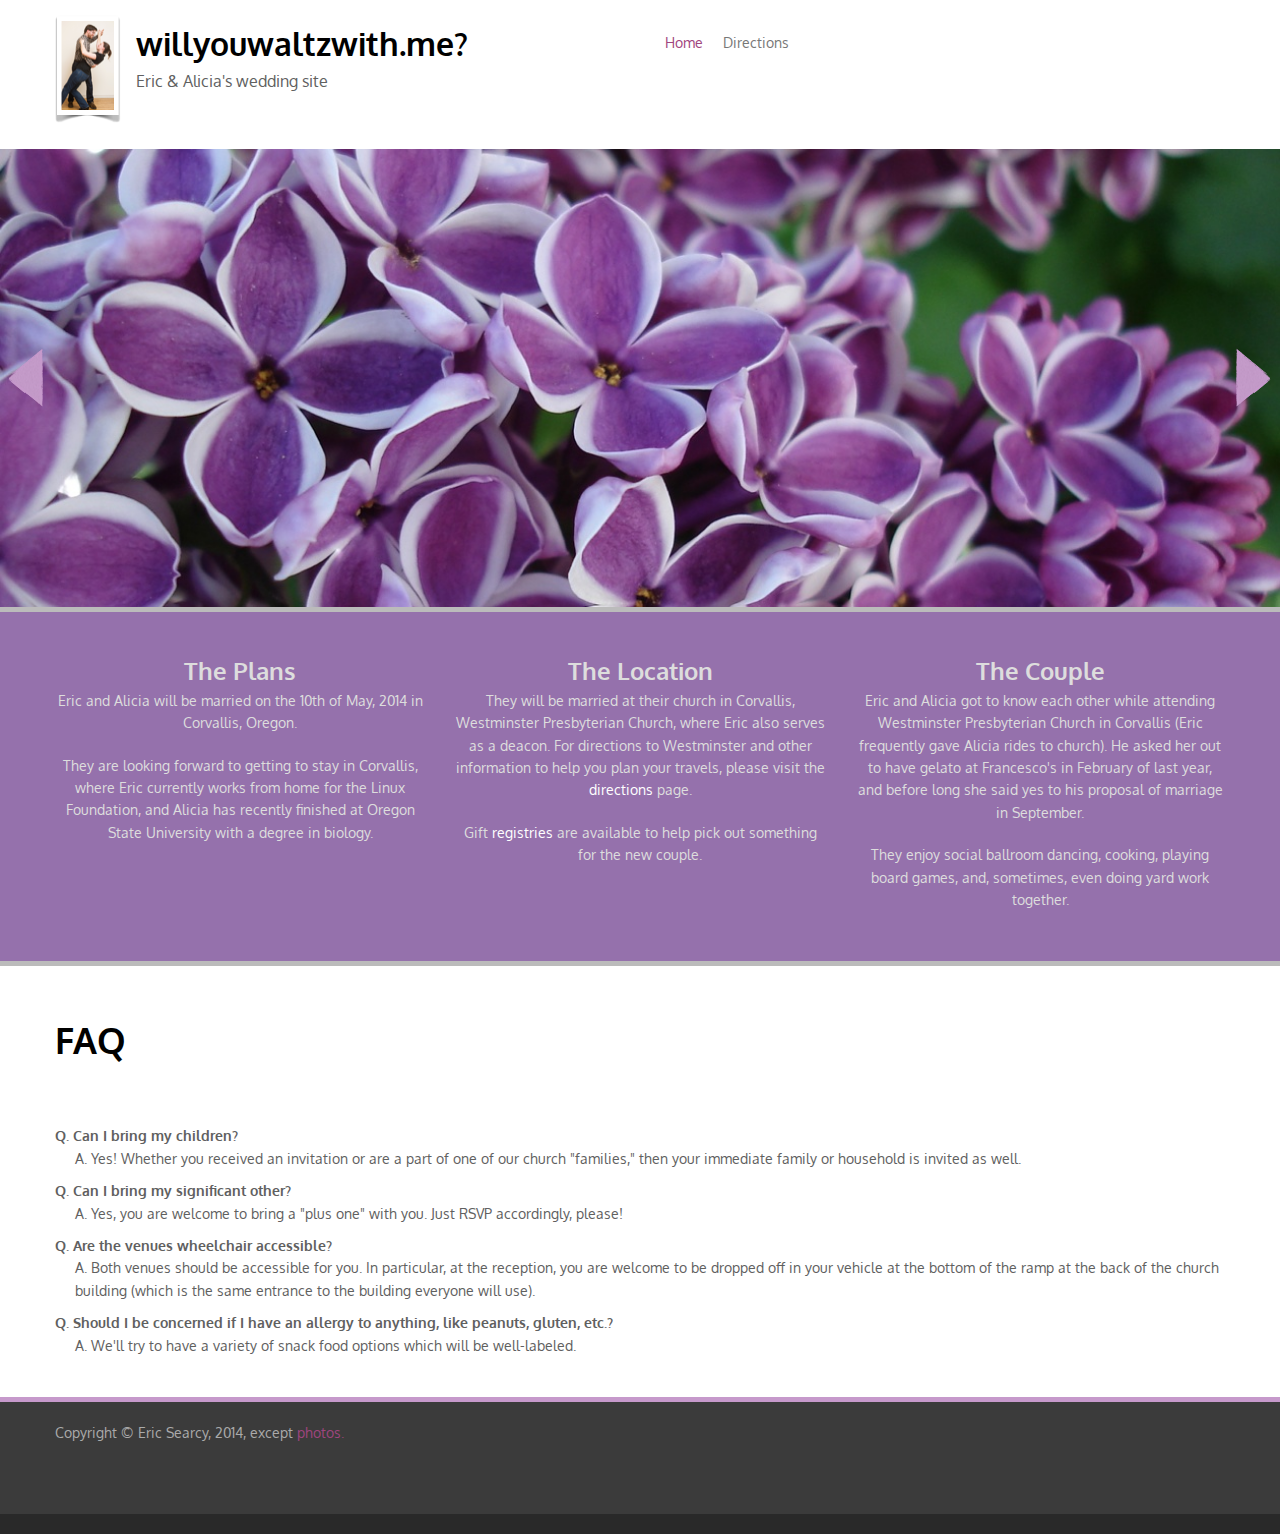
<file: index.html>
<!DOCTYPE html>
<html lang="en" dir="ltr"
  xmlns:content="http://purl.org/rss/1.0/modules/content/"
  xmlns:dc="http://purl.org/dc/terms/"
  xmlns:foaf="http://xmlns.com/foaf/0.1/"
  xmlns:og="http://ogp.me/ns#"
  xmlns:rdfs="http://www.w3.org/2000/01/rdf-schema#"
  xmlns:sioc="http://rdfs.org/sioc/ns#"
  xmlns:sioct="http://rdfs.org/sioc/types#"
  xmlns:skos="http://www.w3.org/2004/02/skos/core#"
  xmlns:xsd="http://www.w3.org/2001/XMLSchema#">

<!-- Mirrored from willyouwaltzwith.me/ by HTTrack Website Copier/3.x [XR&CO'2014], Tue, 08 May 2018 23:50:04 GMT -->
<!-- Added by HTTrack --><meta http-equiv="content-type" content="text/html;charset=utf-8" /><!-- /Added by HTTrack -->
<head>
<meta charset="utf-8" />
<link rel="shortcut icon" href="/sites/wedding/files/eorsa.png" type="image/png" />
<meta name="viewport" content="width=device-width, initial-scale=1, maximum-scale=1" />
<meta name="generator" content="Drupal 7 (https://www.drupal.org)" />
<link rel="canonical" href="http://willyouwaltzwith.me/" />
<link rel="shortlink" href="http://willyouwaltzwith.me/" />
<title>willyouwaltzwith.me? | Eric & Alicia's wedding site</title>
<link type="text/css" rel="stylesheet" href="/sites/wedding/files/css/css_xE-rWrJf-fncB6ztZfd2huxqgxu4WO-qwma6Xer30m4.css" media="all" />
<link type="text/css" rel="stylesheet" href="/sites/wedding/files/css/css_QJjRsV_moFDL86wrnWjOvRaoFry8t8n9lSWVPBzXcZI.css" media="all" />
<link type="text/css" rel="stylesheet" href="/sites/wedding/files/css/css_qwDq6aGfU82ZDu10My16xwlMJc_qP_26JGZhOA-QZdg.css" media="all" />
<link type="text/css" rel="stylesheet" href="/sites/wedding/files/css/css_8WlG_wczhOE9iD_DBGWprpJKwLUk7Lyn33dnvD-bWK4.css" media="all" />
<script type="text/javascript" src="/sites/wedding/files/js/js_vDrW3Ry_4gtSYaLsh77lWhWjIC6ml2QNkcfvfP5CVFs.js"></script>
<script type="text/javascript" src="/sites/wedding/files/js/js_sQckxlj1eQz_qay9YNKJqq1ekZoGNzKwBKYSJrO6YTA.js"></script>
<script type="text/javascript">
<!--//--><![CDATA[//><!--
window.a2a_config=window.a2a_config||{};window.da2a={done:false,html_done:false,script_ready:false,script_load:function(){var a=document.createElement('script'),s=document.getElementsByTagName('script')[0];a.type='text/javascript';a.async=true;a.src='https://static.addtoany.com/menu/page.js';s.parentNode.insertBefore(a,s);da2a.script_load=function(){};},script_onready:function(){da2a.script_ready=true;if(da2a.html_done)da2a.init();},init:function(){for(var i=0,el,target,targets=da2a.targets,length=targets.length;i<length;i++){el=document.getElementById('da2a_'+(i+1));target=targets[i];a2a_config.linkname=target.title;a2a_config.linkurl=target.url;if(el){a2a.init('page',{target:el});el.id='';}da2a.done=true;}da2a.targets=[];}};(function ($){Drupal.behaviors.addToAny = {attach: function (context, settings) {if (context !== document && window.da2a) {if(da2a.script_ready)a2a.init_all('page');da2a.script_load();}}}})(jQuery);a2a_config.callbacks=a2a_config.callbacks||[];a2a_config.callbacks.push({ready:da2a.script_onready});a2a_config.templates=a2a_config.templates||{};
//--><!]]>
</script>
<script type="text/javascript" src="/sites/wedding/files/js/js_38dYfT5tBcNRDpGLvmZst3EvwIKHRrNMAUPl_CmZHoU.js"></script>
<script type="text/javascript">
<!--//--><![CDATA[//><!--
jQuery.extend(Drupal.settings, {"basePath":"\/","pathPrefix":"","ajaxPageState":{"theme":"nexus","theme_token":"JvU0hOq8el4eFSVkWoief6Y8_pSWEXPYoMrnnFlZWLQ","js":{"0":1,"misc\/jquery.js":1,"misc\/jquery.once.js":1,"misc\/drupal.js":1,"sites\/all\/themes\/nexus\/js\/jquery.flexslider.js":1,"sites\/all\/themes\/nexus\/js\/slide.js":1,"sites\/all\/libraries\/colorbox\/jquery.colorbox-min.js":1,"sites\/all\/modules\/colorbox\/js\/colorbox.js":1,"sites\/all\/modules\/colorbox\/styles\/default\/colorbox_style.js":1,"sites\/all\/modules\/colorbox\/js\/colorbox_inline.js":1,"1":1,"sites\/all\/themes\/nexus\/js\/bootstrap.min.js":1,"sites\/all\/themes\/nexus\/js\/superfish.js":1,"sites\/all\/themes\/nexus\/js\/mobilemenu.js":1,"sites\/all\/themes\/nexus\/js\/custom.js":1},"css":{"modules\/system\/system.base.css":1,"modules\/system\/system.menus.css":1,"modules\/system\/system.messages.css":1,"modules\/system\/system.theme.css":1,"modules\/comment\/comment.css":1,"sites\/all\/modules\/date\/date_api\/date.css":1,"modules\/field\/theme\/field.css":1,"modules\/node\/node.css":1,"modules\/search\/search.css":1,"modules\/user\/user.css":1,"sites\/all\/modules\/views\/css\/views.css":1,"sites\/all\/modules\/colorbox\/styles\/default\/colorbox_style.css":1,"sites\/all\/modules\/ctools\/css\/ctools.css":1,"sites\/all\/modules\/addtoany\/addtoany.css":1,"sites\/all\/themes\/nexus\/css\/bootstrap.min.css":1,"sites\/all\/themes\/nexus\/css\/flexslider.css":1,"sites\/all\/themes\/nexus\/style.css":1}},"colorbox":{"opacity":"0.85","current":"{current} of {total}","previous":"\u00ab Prev","next":"Next \u00bb","close":"Close","maxWidth":"98%","maxHeight":"98%","fixed":true,"mobiledetect":false,"mobiledevicewidth":"480px"}});
//--><!]]>
</script>
<!--[if lt IE 9]><script src="/sites/all/themes/nexus/js/html5.js"></script><![endif]-->
</head>
<body class="html front not-logged-in no-sidebars page-node page-node- page-node-5 node-type-page">
    <div id="page">
  <header id="masthead" class="site-header container" role="banner">
    <div class="row">
      <div id="logo" class="site-branding col-sm-6">
        <div id="site-logo"><a href="/" title="Home">
          <img src="/sites/wedding/files/searcy_dip.png" alt="Home" />
        </a></div>        <h1 id="site-title">
          <a href="/" title="Home">will<span class="hide-on-mobile">yo</span>uwaltzwith.me<span class="hide-on-mobile">?</span></a>
        </h1>
        <div id="site-slogan"> Eric &amp; Alicia's wedding site</div>      </div>
      <div class="col-sm-6 mainmenu">
        <div class="mobilenavi"></div>
        <nav id="navigation" role="navigation">
          <div id="main-menu">
            <ul class="menu"><li class="first leaf"><a href="/" class="active">Home</a></li>
<li class="last leaf"><a href="/directions/">Directions</a></li>
</ul>          </div>
        </nav>
      </div>
    </div>
  </header>


        <div id="slidebox" class="flexslider">
    <ul class="slides">
      <li>
        <img src="/sites/all/themes/nexus/images/slide-image-1.jpg"/>
              </li>
      <li>
        <img src="/sites/all/themes/nexus/images/slide-image-2.jpg"/>
                  <div class="flex-caption">
            <h2>RSVP</h2><p>Please use the contact forms or email us at<br />
rsvp@willyouwaltzwith.me if you have questions or to RSVP.</p>
            <a class="frmore" href="/rsvp"> MORE </a>
          </div>
              </li>
      <li>
        <img src="/sites/all/themes/nexus/images/slide-image-3.jpg"/>
                  <div class="flex-caption">
            <h2>Save the date!</h2><p>Our special day is the 10th of May, 2014.</p>
            <a class="frmore" href="/directions/"> MORE </a>
          </div>
              </li>
    </ul><!-- /slides -->
    <!--<div class="doverlay"></div>-->
  </div>
    
          <div id="preface-area">
      <div class="container">
        <div class="row">
          <div class="preface-block col-sm-4">
            <div class="region region-preface-first">
  <div id="block-block-2" class="block block-block">

        <h2 >The Plans</h2>
    
  <div class="content">
    <p>Eric and Alicia will be married on the 10th of May, 2014 in Corvallis, Oregon.</p>
<p>They are looking forward to getting to stay in Corvallis, where Eric currently works from home for the Linux Foundation, and Alicia has recently finished at Oregon State University with a degree in biology.</p>
  </div>
  
</div> <!-- /.block -->
</div>
 <!-- /.region -->
          </div>          <div class="preface-block col-sm-4">
            <div class="region region-preface-middle">
  <div id="block-block-1" class="block block-block">

        <h2 >The Location</h2>
    
  <div class="content">
    <p>They will be married at their church in Corvallis, Westminster Presbyterian Church, where Eric also serves as a deacon.  For directions to Westminster and other information to help you plan your travels, please visit the <a href="/directions">directions</a> page.</p>
<p>Gift <a href="/registry">registries</a> are available to help pick out something for the new couple.</p>
  </div>
  
</div> <!-- /.block -->
</div>
 <!-- /.region -->
          </div>          <div class="preface-block col-sm-4">
            <div class="region region-preface-last">
  <div id="block-block-3" class="block block-block">

        <h2 >The Couple</h2>
    
  <div class="content">
    <p>Eric and Alicia got to know each other while attending Westminster Presbyterian Church in Corvallis (Eric frequently gave Alicia rides to church).  He asked her out to have gelato at Francesco's in February of last year, and before long she said yes to his proposal of marriage in September.</p>
<p>They enjoy social ballroom dancing, cooking, playing board games, and, sometimes, even doing yard work together.</p>
  </div>
  
</div> <!-- /.block -->
</div>
 <!-- /.region -->
          </div>        </div>
      </div>
    </div>
  
  
    <div id="main-content">
    <div class="container"> 
      <div class="row">
                <div id="primary" class="content-area col-sm-12">
          <section id="content" role="main" class="clearfix">
                                                <div id="content-wrap">
                            <h1 class="page-title">FAQ</h1>                                          <div class="region region-help">
  <div id="block-addtoany-addtoany-button" class="block block-addtoany">

      
  <div class="content">
    <span class="a2a_kit a2a_target addtoany_list" id="da2a_1">
      <a class="a2a_button_facebook_like"></a>
<a class="a2a_button_google_plusone"></a>
      <a class="a2a_dd addtoany_share_save" href="https://www.addtoany.com/share#url=http%3A%2F%2Fwillyouwaltzwith.me%2Ffaq&amp;title=FAQ"></a>
      
    </span>
    <script type="text/javascript">
<!--//--><![CDATA[//><!--
if(window.da2a)da2a.script_load();
//--><!]]>
</script>  </div>
  
</div> <!-- /.block -->
</div>
 <!-- /.region -->
                            <div class="region region-content">
  <div id="block-system-main" class="block block-system">

      
  <div class="content">
                        <span property="dc:title" content="FAQ" class="rdf-meta element-hidden"></span>  
      
    
  <div class="content">
    <div class="field field-name-body field-type-text-with-summary field-label-hidden"><div class="field-items"><div class="field-item even" property="content:encoded"><dl><dt>Q. Can I bring my children?</dt>
<dd>A. Yes!  Whether you received an invitation or are a part of one of our church "families," then your immediate family or household is invited as well.</dd>
<dt>Q. Can I bring my significant other?</dt>
<dd>A. Yes, you are welcome to bring a "plus one" with you.  Just RSVP accordingly, please!</dd>
<dt>Q. Are the venues wheelchair accessible?</dt>
<dd>A. Both venues should be accessible for you. In particular, at the reception, you are welcome to be dropped off in your vehicle at the bottom of the ramp at the back of the church building (which is the same entrance to the building everyone will use).</dd>
<dt>Q. Should I be concerned if I have an allergy to anything, like peanuts, gluten, etc.?</dt>
<dd>A.  We'll try to have a variety of snack food options which will be well-labeled.</dd>
</dl></div></div></div>  </div>

      <footer>
          </footer>
  
    </div>
  
</div> <!-- /.block -->
</div>
 <!-- /.region -->
            </div>
          </section>
        </div>
              </div>
    </div>
  </div>

  
          <div id="bottom">
      <div class="container">
        <div class="row">
          <div class="footer-block col-sm-12">
            <div class="region region-footer-first">
  <div id="block-block-5" class="block block-block">

      
  <div class="content">
    <p>Copyright © Eric Searcy, 2014, except <a href="/colophon/">photos.</a></p>
  </div>
  
</div> <!-- /.block -->
</div>
 <!-- /.region -->
          </div>                                      </div>
      </div>
    </div>
  
  <footer id="colophon" class="site-footer" role="contentinfo">
    <div class="container">
      <!--<div class="row">
        <div class="fcred col-sm-12">
          Copyright &copy; 2018, <a href="/">willyouwaltzwith.me?</a>. Theme by  <a href="http://www.devsaran.com" target="_blank">Devsaran</a>.
        </div>
      </div>-->
    </div>
  </div>
</div>
  <script type="text/javascript">
<!--//--><![CDATA[//><!--
da2a.targets=[
{title:"FAQ",url:"http:\/\/willyouwaltzwith.me\/faq"}];
da2a.html_done=true;if(da2a.script_ready&&!da2a.done)da2a.init();da2a.script_load();
//--><!]]>
</script>
</body>

<!-- Mirrored from willyouwaltzwith.me/ by HTTrack Website Copier/3.x [XR&CO'2014], Tue, 08 May 2018 23:50:30 GMT -->
</html>
</file>
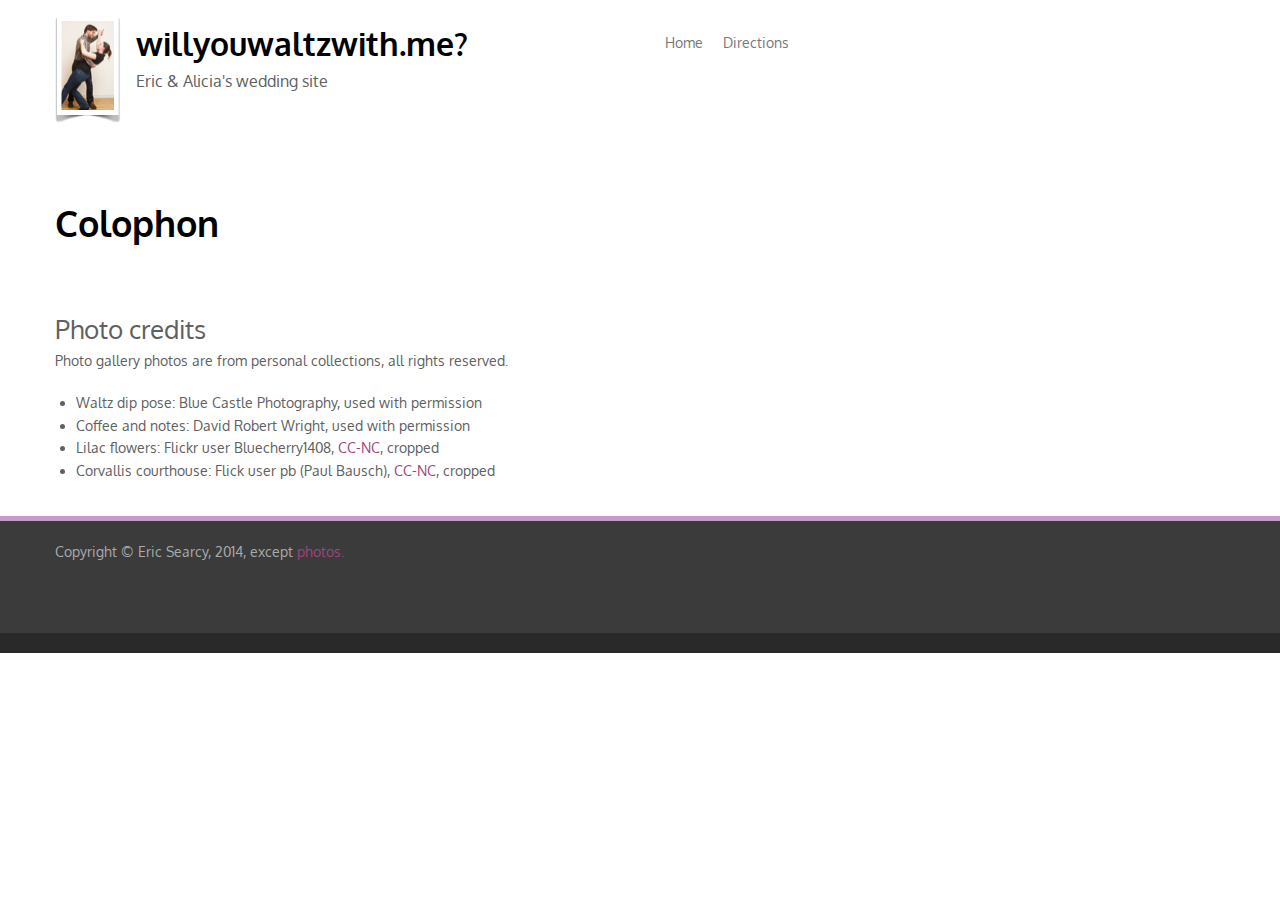
<file: colophon/index.html>
<!DOCTYPE html>
<html lang="en" dir="ltr"
  xmlns:content="http://purl.org/rss/1.0/modules/content/"
  xmlns:dc="http://purl.org/dc/terms/"
  xmlns:foaf="http://xmlns.com/foaf/0.1/"
  xmlns:og="http://ogp.me/ns#"
  xmlns:rdfs="http://www.w3.org/2000/01/rdf-schema#"
  xmlns:sioc="http://rdfs.org/sioc/ns#"
  xmlns:sioct="http://rdfs.org/sioc/types#"
  xmlns:skos="http://www.w3.org/2004/02/skos/core#"
  xmlns:xsd="http://www.w3.org/2001/XMLSchema#">

<!-- Mirrored from willyouwaltzwith.me/colophon by HTTrack Website Copier/3.x [XR&CO'2014], Tue, 08 May 2018 23:51:02 GMT -->
<!-- Added by HTTrack --><meta http-equiv="content-type" content="text/html;charset=utf-8" /><!-- /Added by HTTrack -->
<head>
<meta charset="utf-8" />
<link rel="shortcut icon" href="/sites/wedding/files/eorsa.png" type="image/png" />
<meta name="viewport" content="width=device-width, initial-scale=1, maximum-scale=1" />
<meta name="description" content="Photo credits Photo gallery photos are from personal collections, all rights reserved. Waltz dip pose: Blue Castle Photography, used with permission Coffee and notes: David Robert Wright, used with permission Lilac flowers: Flickr user Bluecherry1408, CC-NC, cropped Corvallis courthouse: Flick user pb (Paul Bausch), CC-NC, cropped" />
<meta name="generator" content="Drupal 7 (https://www.drupal.org)" />
<link rel="canonical" href="http://willyouwaltzwith.me/colophon/" />
<link rel="shortlink" href="http://willyouwaltzwith.me/colophon/" />
<title>Colophon | willyouwaltzwith.me?</title>
<link type="text/css" rel="stylesheet" href="/sites/wedding/files/css/css_xE-rWrJf-fncB6ztZfd2huxqgxu4WO-qwma6Xer30m4.css" media="all" />
<link type="text/css" rel="stylesheet" href="/sites/wedding/files/css/css_QJjRsV_moFDL86wrnWjOvRaoFry8t8n9lSWVPBzXcZI.css" media="all" />
<link type="text/css" rel="stylesheet" href="/sites/wedding/files/css/css_qwDq6aGfU82ZDu10My16xwlMJc_qP_26JGZhOA-QZdg.css" media="all" />
<link type="text/css" rel="stylesheet" href="/sites/wedding/files/css/css_8WlG_wczhOE9iD_DBGWprpJKwLUk7Lyn33dnvD-bWK4.css" media="all" />
<script type="text/javascript" src="/sites/wedding/files/js/js_vDrW3Ry_4gtSYaLsh77lWhWjIC6ml2QNkcfvfP5CVFs.js"></script>
<script type="text/javascript" src="/sites/wedding/files/js/js_gzhqtpo_ZpqQJ2Xu6J_P5SYn9xQdf3QlbESqckMnYtE.js"></script>
<script type="text/javascript">
<!--//--><![CDATA[//><!--
window.a2a_config=window.a2a_config||{};window.da2a={done:false,html_done:false,script_ready:false,script_load:function(){var a=document.createElement('script'),s=document.getElementsByTagName('script')[0];a.type='text/javascript';a.async=true;a.src='https://static.addtoany.com/menu/page.js';s.parentNode.insertBefore(a,s);da2a.script_load=function(){};},script_onready:function(){da2a.script_ready=true;if(da2a.html_done)da2a.init();},init:function(){for(var i=0,el,target,targets=da2a.targets,length=targets.length;i<length;i++){el=document.getElementById('da2a_'+(i+1));target=targets[i];a2a_config.linkname=target.title;a2a_config.linkurl=target.url;if(el){a2a.init('page',{target:el});el.id='';}da2a.done=true;}da2a.targets=[];}};(function ($){Drupal.behaviors.addToAny = {attach: function (context, settings) {if (context !== document && window.da2a) {if(da2a.script_ready)a2a.init_all('page');da2a.script_load();}}}})(jQuery);a2a_config.callbacks=a2a_config.callbacks||[];a2a_config.callbacks.push({ready:da2a.script_onready});a2a_config.templates=a2a_config.templates||{};
//--><!]]>
</script>
<script type="text/javascript" src="/sites/wedding/files/js/js_38dYfT5tBcNRDpGLvmZst3EvwIKHRrNMAUPl_CmZHoU.js"></script>
<script type="text/javascript">
<!--//--><![CDATA[//><!--
jQuery.extend(Drupal.settings, {"basePath":"\/","pathPrefix":"","ajaxPageState":{"theme":"nexus","theme_token":"T2Ex1vlS6pGXfkHJ3zWO0WUDNzcJomfndLw1GyzOOQw","js":{"0":1,"misc\/jquery.js":1,"misc\/jquery.once.js":1,"misc\/drupal.js":1,"sites\/all\/libraries\/colorbox\/jquery.colorbox-min.js":1,"sites\/all\/modules\/colorbox\/js\/colorbox.js":1,"sites\/all\/modules\/colorbox\/styles\/default\/colorbox_style.js":1,"sites\/all\/modules\/colorbox\/js\/colorbox_inline.js":1,"1":1,"sites\/all\/themes\/nexus\/js\/bootstrap.min.js":1,"sites\/all\/themes\/nexus\/js\/superfish.js":1,"sites\/all\/themes\/nexus\/js\/mobilemenu.js":1,"sites\/all\/themes\/nexus\/js\/custom.js":1},"css":{"modules\/system\/system.base.css":1,"modules\/system\/system.menus.css":1,"modules\/system\/system.messages.css":1,"modules\/system\/system.theme.css":1,"modules\/comment\/comment.css":1,"sites\/all\/modules\/date\/date_api\/date.css":1,"modules\/field\/theme\/field.css":1,"modules\/node\/node.css":1,"modules\/search\/search.css":1,"modules\/user\/user.css":1,"sites\/all\/modules\/views\/css\/views.css":1,"sites\/all\/modules\/colorbox\/styles\/default\/colorbox_style.css":1,"sites\/all\/modules\/ctools\/css\/ctools.css":1,"sites\/all\/modules\/addtoany\/addtoany.css":1,"sites\/all\/themes\/nexus\/css\/bootstrap.min.css":1,"sites\/all\/themes\/nexus\/css\/flexslider.css":1,"sites\/all\/themes\/nexus\/style.css":1}},"colorbox":{"opacity":"0.85","current":"{current} of {total}","previous":"\u00ab Prev","next":"Next \u00bb","close":"Close","maxWidth":"98%","maxHeight":"98%","fixed":true,"mobiledetect":false,"mobiledevicewidth":"480px"}});
//--><!]]>
</script>
<!--[if lt IE 9]><script src="/sites/all/themes/nexus/js/html5.js"></script><![endif]-->
</head>
<body class="html not-front not-logged-in no-sidebars page-node page-node- page-node-7 node-type-page">
    <div id="page">
  <header id="masthead" class="site-header container" role="banner">
    <div class="row">
      <div id="logo" class="site-branding col-sm-6">
        <div id="site-logo"><a href="/" title="Home">
          <img src="/sites/wedding/files/searcy_dip.png" alt="Home" />
        </a></div>        <h1 id="site-title">
          <a href="/" title="Home">will<span class="hide-on-mobile">yo</span>uwaltzwith.me<span class="hide-on-mobile">?</span></a>
        </h1>
        <div id="site-slogan"> Eric &amp; Alicia's wedding site</div>      </div>
      <div class="col-sm-6 mainmenu">
        <div class="mobilenavi"></div>
        <nav id="navigation" role="navigation">
          <div id="main-menu">
            <ul class="menu"><li class="first leaf"><a href="/">Home</a></li>
<li class="last leaf"><a href="/directions">Directions</a></li>
</ul>          </div>
        </nav>
      </div>
    </div>
  </header>


  
  
  
    <div id="main-content">
    <div class="container"> 
      <div class="row">
                <div id="primary" class="content-area col-sm-12">
          <section id="content" role="main" class="clearfix">
                                                <div id="content-wrap">
                            <h1 class="page-title">Colophon</h1>                                          <div class="region region-help">
  <div id="block-addtoany-addtoany-button" class="block block-addtoany">

      
  <div class="content">
    <span class="a2a_kit a2a_target addtoany_list" id="da2a_1">
      <a class="a2a_button_facebook_like"></a>
<a class="a2a_button_google_plusone"></a>
      <a class="a2a_dd addtoany_share_save" href="https://www.addtoany.com/share#url=http%3A%2F%2Fwillyouwaltzwith.me%2Fcolophon&amp;title=Colophon"></a>
      
    </span>
    <script type="text/javascript">
<!--//--><![CDATA[//><!--
if(window.da2a)da2a.script_load();
//--><!]]>
</script>  </div>
  
</div> <!-- /.block -->
</div>
 <!-- /.region -->
                            <div class="region region-content">
  <div id="block-system-main" class="block block-system">

      
  <div class="content">
                        <span property="dc:title" content="Colophon" class="rdf-meta element-hidden"></span>  
      
    
  <div class="content">
    <div class="field field-name-body field-type-text-with-summary field-label-hidden"><div class="field-items"><div class="field-item even" property="content:encoded"><h2>Photo credits</h2>
<p>Photo gallery photos are from personal collections, all rights reserved.</p>
<ul><li>Waltz dip pose: Blue Castle Photography, used with permission
</li><li>Coffee and notes: David Robert Wright, used with permission
</li><li>Lilac flowers: Flickr user Bluecherry1408, <a href="https://creativecommons.org/licenses/by-nc/2.0/" rel="nofollow">CC-NC</a>, cropped
</li><li>Corvallis courthouse: Flick user pb (Paul Bausch), <a href="https://creativecommons.org/licenses/by-nc/2.0/" rel="nofollow">CC-NC</a>, cropped
</li></ul></div></div></div>  </div>

      <footer>
          </footer>
  
    </div>
  
</div> <!-- /.block -->
</div>
 <!-- /.region -->
            </div>
          </section>
        </div>
              </div>
    </div>
  </div>

  
          <div id="bottom">
      <div class="container">
        <div class="row">
          <div class="footer-block col-sm-12">
            <div class="region region-footer-first">
  <div id="block-block-5" class="block block-block">

      
  <div class="content">
    <p>Copyright © Eric Searcy, 2014, except <a href="/colophon">photos.</a></p>
  </div>
  
</div> <!-- /.block -->
</div>
 <!-- /.region -->
          </div>                                      </div>
      </div>
    </div>
  
  <footer id="colophon" class="site-footer" role="contentinfo">
    <div class="container">
      <!--<div class="row">
        <div class="fcred col-sm-12">
          Copyright &copy; 2018, <a href="/">willyouwaltzwith.me?</a>. Theme by  <a href="http://www.devsaran.com" target="_blank">Devsaran</a>.
        </div>
      </div>-->
    </div>
  </div>
</div>
  <script type="text/javascript">
<!--//--><![CDATA[//><!--
da2a.targets=[
{title:"Colophon",url:"http:\/\/willyouwaltzwith.me\/colophon"}];
da2a.html_done=true;if(da2a.script_ready&&!da2a.done)da2a.init();da2a.script_load();
//--><!]]>
</script>
</body>

<!-- Mirrored from willyouwaltzwith.me/colophon by HTTrack Website Copier/3.x [XR&CO'2014], Tue, 08 May 2018 23:51:03 GMT -->
</html>
</file>
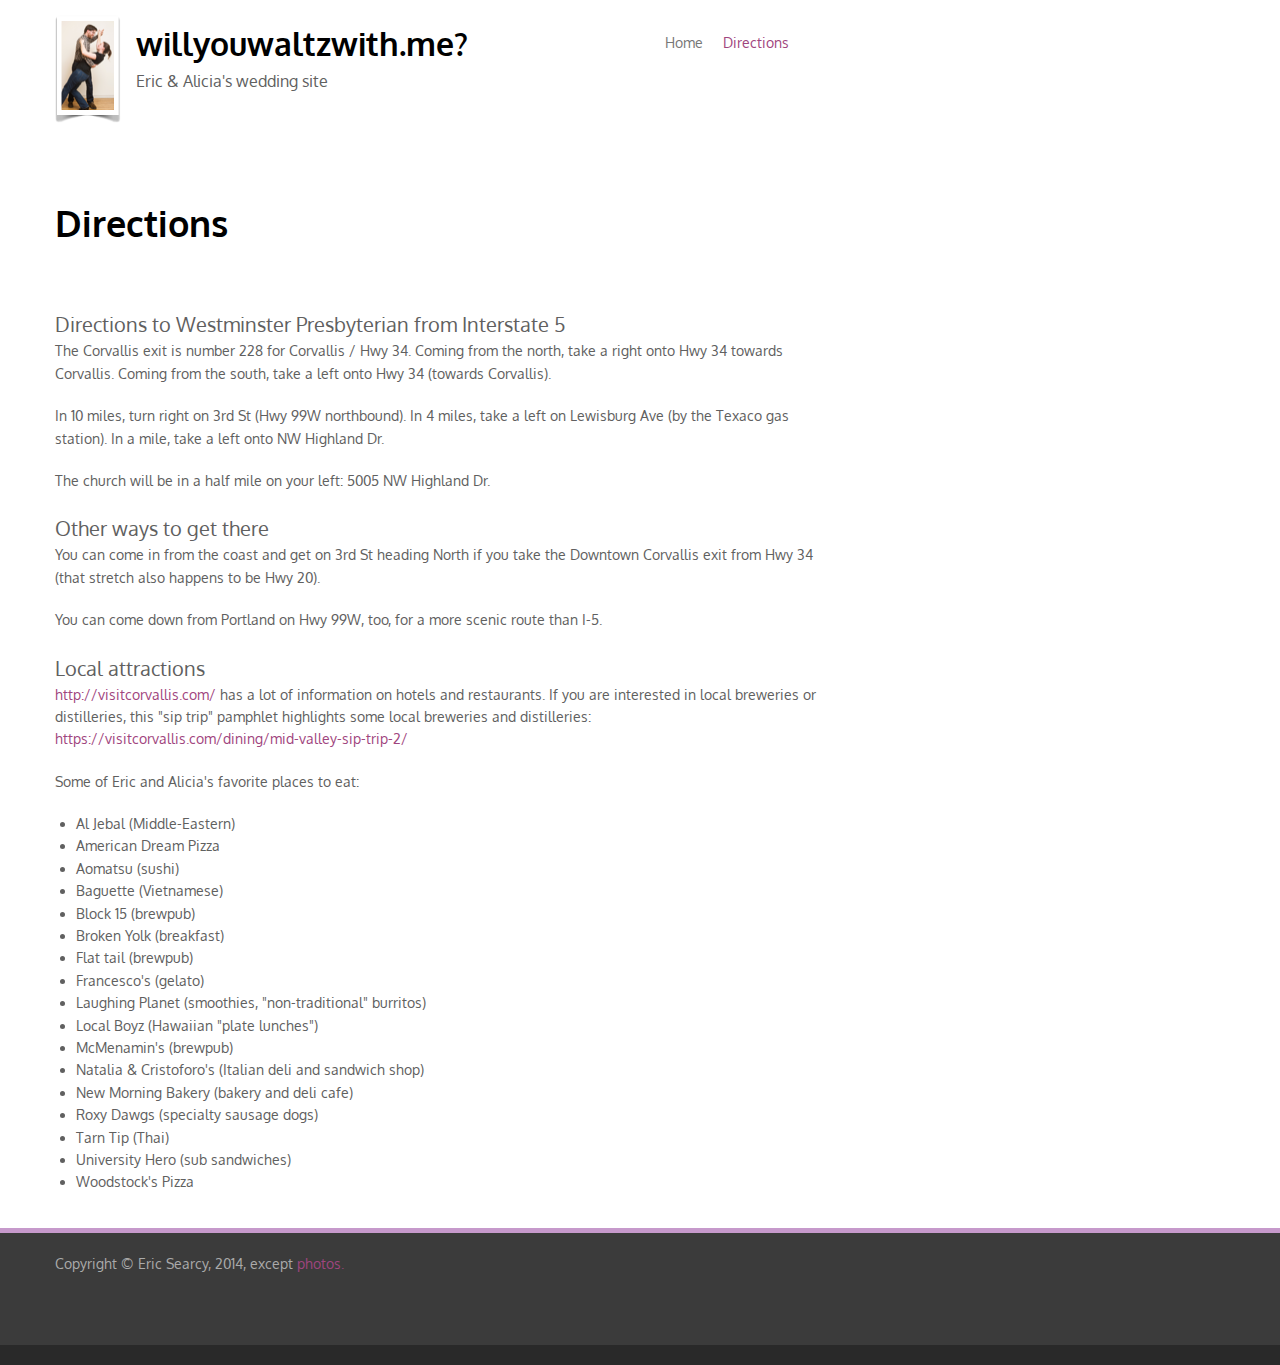
<file: directions/index.html>
<!DOCTYPE html>
<html lang="en" dir="ltr"
  xmlns:content="http://purl.org/rss/1.0/modules/content/"
  xmlns:dc="http://purl.org/dc/terms/"
  xmlns:foaf="http://xmlns.com/foaf/0.1/"
  xmlns:og="http://ogp.me/ns#"
  xmlns:rdfs="http://www.w3.org/2000/01/rdf-schema#"
  xmlns:sioc="http://rdfs.org/sioc/ns#"
  xmlns:sioct="http://rdfs.org/sioc/types#"
  xmlns:skos="http://www.w3.org/2004/02/skos/core#"
  xmlns:xsd="http://www.w3.org/2001/XMLSchema#">

<!-- Mirrored from willyouwaltzwith.me/directions by HTTrack Website Copier/3.x [XR&CO'2014], Tue, 08 May 2018 23:51:00 GMT -->
<!-- Added by HTTrack --><meta http-equiv="content-type" content="text/html;charset=utf-8" /><!-- /Added by HTTrack -->
<head>
<meta charset="utf-8" />
<link rel="shortcut icon" href="/sites/wedding/files/eorsa.png" type="image/png" />
<meta name="viewport" content="width=device-width, initial-scale=1, maximum-scale=1" />
<meta name="description" content="Directions to Westminster Presbyterian from Interstate 5 The Corvallis exit is number 228 for Corvallis / Hwy 34. Coming from the north, take a right onto Hwy 34 towards Corvallis. Coming from the south, take a left onto Hwy 34 (towards Corvallis). In 10 miles, turn right on 3rd St (Hwy 99W northbound). In 4 miles, take a left on Lewisburg Ave (by the Texaco gas station). In a" />
<meta name="generator" content="Drupal 7 (https://www.drupal.org)" />
<link rel="canonical" href="http://willyouwaltzwith.me/directions/" />
<link rel="shortlink" href="http://willyouwaltzwith.me/directions/" />
<title>Directions | willyouwaltzwith.me?</title>
<link type="text/css" rel="stylesheet" href="/sites/wedding/files/css/css_xE-rWrJf-fncB6ztZfd2huxqgxu4WO-qwma6Xer30m4.css" media="all" />
<link type="text/css" rel="stylesheet" href="/sites/wedding/files/css/css_QJjRsV_moFDL86wrnWjOvRaoFry8t8n9lSWVPBzXcZI.css" media="all" />
<link type="text/css" rel="stylesheet" href="/sites/wedding/files/css/css_qwDq6aGfU82ZDu10My16xwlMJc_qP_26JGZhOA-QZdg.css" media="all" />
<link type="text/css" rel="stylesheet" href="/sites/wedding/files/css/css_8WlG_wczhOE9iD_DBGWprpJKwLUk7Lyn33dnvD-bWK4.css" media="all" />
<script type="text/javascript" src="/sites/wedding/files/js/js_vDrW3Ry_4gtSYaLsh77lWhWjIC6ml2QNkcfvfP5CVFs.js"></script>
<script type="text/javascript" src="/sites/wedding/files/js/js_gzhqtpo_ZpqQJ2Xu6J_P5SYn9xQdf3QlbESqckMnYtE.js"></script>
<script type="text/javascript">
<!--//--><![CDATA[//><!--
window.a2a_config=window.a2a_config||{};window.da2a={done:false,html_done:false,script_ready:false,script_load:function(){var a=document.createElement('script'),s=document.getElementsByTagName('script')[0];a.type='text/javascript';a.async=true;a.src='https://static.addtoany.com/menu/page.js';s.parentNode.insertBefore(a,s);da2a.script_load=function(){};},script_onready:function(){da2a.script_ready=true;if(da2a.html_done)da2a.init();},init:function(){for(var i=0,el,target,targets=da2a.targets,length=targets.length;i<length;i++){el=document.getElementById('da2a_'+(i+1));target=targets[i];a2a_config.linkname=target.title;a2a_config.linkurl=target.url;if(el){a2a.init('page',{target:el});el.id='';}da2a.done=true;}da2a.targets=[];}};(function ($){Drupal.behaviors.addToAny = {attach: function (context, settings) {if (context !== document && window.da2a) {if(da2a.script_ready)a2a.init_all('page');da2a.script_load();}}}})(jQuery);a2a_config.callbacks=a2a_config.callbacks||[];a2a_config.callbacks.push({ready:da2a.script_onready});a2a_config.templates=a2a_config.templates||{};
//--><!]]>
</script>
<script type="text/javascript" src="/sites/wedding/files/js/js_38dYfT5tBcNRDpGLvmZst3EvwIKHRrNMAUPl_CmZHoU.js"></script>
<script type="text/javascript">
<!--//--><![CDATA[//><!--
jQuery.extend(Drupal.settings, {"basePath":"\/","pathPrefix":"","ajaxPageState":{"theme":"nexus","theme_token":"-cVK8ibcmrTwmW3VHQTSnNhYpQ0lnC6Fk8T_e-G5Pao","js":{"0":1,"misc\/jquery.js":1,"misc\/jquery.once.js":1,"misc\/drupal.js":1,"sites\/all\/libraries\/colorbox\/jquery.colorbox-min.js":1,"sites\/all\/modules\/colorbox\/js\/colorbox.js":1,"sites\/all\/modules\/colorbox\/styles\/default\/colorbox_style.js":1,"sites\/all\/modules\/colorbox\/js\/colorbox_inline.js":1,"1":1,"sites\/all\/themes\/nexus\/js\/bootstrap.min.js":1,"sites\/all\/themes\/nexus\/js\/superfish.js":1,"sites\/all\/themes\/nexus\/js\/mobilemenu.js":1,"sites\/all\/themes\/nexus\/js\/custom.js":1},"css":{"modules\/system\/system.base.css":1,"modules\/system\/system.menus.css":1,"modules\/system\/system.messages.css":1,"modules\/system\/system.theme.css":1,"modules\/comment\/comment.css":1,"sites\/all\/modules\/date\/date_api\/date.css":1,"modules\/field\/theme\/field.css":1,"modules\/node\/node.css":1,"modules\/search\/search.css":1,"modules\/user\/user.css":1,"sites\/all\/modules\/views\/css\/views.css":1,"sites\/all\/modules\/colorbox\/styles\/default\/colorbox_style.css":1,"sites\/all\/modules\/ctools\/css\/ctools.css":1,"sites\/all\/modules\/addtoany\/addtoany.css":1,"sites\/all\/themes\/nexus\/css\/bootstrap.min.css":1,"sites\/all\/themes\/nexus\/css\/flexslider.css":1,"sites\/all\/themes\/nexus\/style.css":1}},"colorbox":{"opacity":"0.85","current":"{current} of {total}","previous":"\u00ab Prev","next":"Next \u00bb","close":"Close","maxWidth":"98%","maxHeight":"98%","fixed":true,"mobiledetect":false,"mobiledevicewidth":"480px"}});
//--><!]]>
</script>
<!--[if lt IE 9]><script src="/sites/all/themes/nexus/js/html5.js"></script><![endif]-->
</head>
<body class="html not-front not-logged-in one-sidebar sidebar-first page-node page-node- page-node-1 node-type-page">
    <div id="page">
  <header id="masthead" class="site-header container" role="banner">
    <div class="row">
      <div id="logo" class="site-branding col-sm-6">
        <div id="site-logo"><a href="/" title="Home">
          <img src="/sites/wedding/files/searcy_dip.png" alt="Home" />
        </a></div>        <h1 id="site-title">
          <a href="/" title="Home">will<span class="hide-on-mobile">yo</span>uwaltzwith.me<span class="hide-on-mobile">?</span></a>
        </h1>
        <div id="site-slogan"> Eric &amp; Alicia's wedding site</div>      </div>
      <div class="col-sm-6 mainmenu">
        <div class="mobilenavi"></div>
        <nav id="navigation" role="navigation">
          <div id="main-menu">
            <ul class="menu"><li class="first leaf"><a href="/">Home</a></li>
<li class="last leaf active-trail"><a href="/directions" class="active-trail active">Directions</a></li>
</ul>          </div>
        </nav>
      </div>
    </div>
  </header>


  
  
  
    <div id="main-content">
    <div class="container"> 
      <div class="row">
                <div id="primary" class="content-area col-sm-8">
          <section id="content" role="main" class="clearfix">
                                                <div id="content-wrap">
                            <h1 class="page-title">Directions</h1>                                          <div class="region region-help">
  <div id="block-addtoany-addtoany-button" class="block block-addtoany">

      
  <div class="content">
    <span class="a2a_kit a2a_target addtoany_list" id="da2a_1">
      <a class="a2a_button_facebook_like"></a>
<a class="a2a_button_google_plusone"></a>
      <a class="a2a_dd addtoany_share_save" href="https://www.addtoany.com/share#url=http%3A%2F%2Fwillyouwaltzwith.me%2Fdirections&amp;title=Directions"></a>
      
    </span>
    <script type="text/javascript">
<!--//--><![CDATA[//><!--
if(window.da2a)da2a.script_load();
//--><!]]>
</script>  </div>
  
</div> <!-- /.block -->
</div>
 <!-- /.region -->
                            <div class="region region-content">
  <div id="block-system-main" class="block block-system">

      
  <div class="content">
                        <span property="dc:title" content="Directions" class="rdf-meta element-hidden"></span>  
      
    
  <div class="content">
    <div class="field field-name-body field-type-text-with-summary field-label-hidden"><div class="field-items"><div class="field-item even" property="content:encoded"><h3>Directions to Westminster Presbyterian from Interstate 5</h3>
<p>The Corvallis exit is number 228 for Corvallis / Hwy 34.  Coming from the north, take a right onto Hwy 34 towards Corvallis.  Coming from the south, take a left onto Hwy 34 (towards Corvallis).</p>
<p>In 10 miles, turn right on 3rd St (Hwy 99W northbound).  In 4 miles, take a left on Lewisburg Ave (by the Texaco gas station).  In a mile, take a left onto NW Highland Dr.</p>
<p>The church will be in a half mile on your left: 5005 NW Highland Dr.</p>
<h3>Other ways to get there</h3>
<p>You can come in from the coast and get on 3rd St heading North if you take the Downtown Corvallis exit from Hwy 34 (that stretch also happens to be Hwy 20).</p>
<p>You can come down from Portland on Hwy 99W, too, for a more scenic route than I-5.</p>
<h3>Local attractions</h3>
<p><a href="http://visitcorvallis.com/">http://visitcorvallis.com/</a> has a lot of information on hotels and restaurants.  If you are interested in local breweries or distilleries, this "sip trip" pamphlet highlights some local breweries and distilleries: <a href="https://visitcorvallis.com/dining/mid-valley-sip-trip-2/">https://visitcorvallis.com/dining/mid-valley-sip-trip-2/</a></p>
<p>Some of Eric and Alicia's favorite places to eat:</p>
<ul><li>Al Jebal (Middle-Eastern)</li>
<li>American Dream Pizza</li>
<li>Aomatsu (sushi)</li>
<li>Baguette (Vietnamese)</li>
<li>Block 15 (brewpub)</li>
<li>Broken Yolk (breakfast)</li>
<li>Flat tail (brewpub)</li>
<li>Francesco's (gelato)</li>
<li>Laughing Planet (smoothies, "non-traditional" burritos)</li>
<li>Local Boyz (Hawaiian "plate lunches")</li>
<li>McMenamin's (brewpub)</li>
<li>Natalia &amp; Cristoforo's (Italian deli and sandwich shop)</li>
<li>New Morning Bakery (bakery and deli cafe)</li>
<li>Roxy Dawgs (specialty sausage dogs)</li>
<li>Tarn Tip (Thai)</li>
<li>University Hero (sub sandwiches)</li>
<li>Woodstock's Pizza</li>
</ul></div></div></div>  </div>

      <footer>
          </footer>
  
    </div>
  
</div> <!-- /.block -->
</div>
 <!-- /.region -->
            </div>
          </section>
        </div>
                  <aside id="sidebar" class="col-sm-4" role="complementary">
           <div class="region region-sidebar-first">
  <div id="block-block-6" class="block block-block">

      
  <div class="content">
    <iframe src="https://www.google.com/maps/embed?pb=!1m14!1m8!1m3!1d363493.1221533995!2d-123.260645!3d44.62176799999994!3m2!1i1024!2i768!4f13.1!3m3!1m2!1s0x0%3A0x9b8284130ff5f19!2sWestminster+Presbyterian+Church!5e0!3m2!1sen!2sus!4v1394517200503" width="370" height="300" frameborder="0" style="border:0"></iframe>  </div>
  
</div> <!-- /.block -->
</div>
 <!-- /.region -->
          </aside> 
              </div>
    </div>
  </div>

  
          <div id="bottom">
      <div class="container">
        <div class="row">
          <div class="footer-block col-sm-12">
            <div class="region region-footer-first">
  <div id="block-block-5" class="block block-block">

      
  <div class="content">
    <p>Copyright © Eric Searcy, 2014, except <a href="/colophon">photos.</a></p>
  </div>
  
</div> <!-- /.block -->
</div>
 <!-- /.region -->
          </div>                                      </div>
      </div>
    </div>
  
  <footer id="colophon" class="site-footer" role="contentinfo">
    <div class="container">
      <!--<div class="row">
        <div class="fcred col-sm-12">
          Copyright &copy; 2018, <a href="/">willyouwaltzwith.me?</a>. Theme by  <a href="http://www.devsaran.com" target="_blank">Devsaran</a>.
        </div>
      </div>-->
    </div>
  </div>
</div>
  <script type="text/javascript">
<!--//--><![CDATA[//><!--
da2a.targets=[
{title:"Directions",url:"http:\/\/willyouwaltzwith.me\/directions"}];
da2a.html_done=true;if(da2a.script_ready&&!da2a.done)da2a.init();da2a.script_load();
//--><!]]>
</script>
</body>

<!-- Mirrored from willyouwaltzwith.me/directions by HTTrack Website Copier/3.x [XR&CO'2014], Tue, 08 May 2018 23:51:02 GMT -->
</html>
</file>
<file: sites/wedding/files/css/css_xE-rWrJf-fncB6ztZfd2huxqgxu4WO-qwma6Xer30m4.css>
#autocomplete{border:1px solid;overflow:hidden;position:absolute;z-index:100;}#autocomplete ul{list-style:none;list-style-image:none;margin:0;padding:0;}#autocomplete li{background:#fff;color:#000;cursor:default;white-space:pre;zoom:1;}html.js input.form-autocomplete{background-image:url(/misc/throbber-inactive.png);background-position:100% center;background-repeat:no-repeat;}html.js input.throbbing{background-image:url(/misc/throbber-active.gif);background-position:100% center;}html.js fieldset.collapsed{border-bottom-width:0;border-left-width:0;border-right-width:0;height:1em;}html.js fieldset.collapsed .fieldset-wrapper{display:none;}fieldset.collapsible{position:relative;}fieldset.collapsible .fieldset-legend{display:block;}.form-textarea-wrapper textarea{display:block;margin:0;width:100%;-moz-box-sizing:border-box;-webkit-box-sizing:border-box;box-sizing:border-box;}.resizable-textarea .grippie{background:#eee url(/misc/grippie.png) no-repeat center 2px;border:1px solid #ddd;border-top-width:0;cursor:s-resize;height:9px;overflow:hidden;}body.drag{cursor:move;}.draggable a.tabledrag-handle{cursor:move;float:left;height:1.7em;margin-left:-1em;overflow:hidden;text-decoration:none;}a.tabledrag-handle:hover{text-decoration:none;}a.tabledrag-handle .handle{background:url(/misc/draggable.png) no-repeat 6px 9px;height:13px;margin:-0.4em 0.5em;padding:0.42em 0.5em;width:13px;}a.tabledrag-handle-hover .handle{background-position:6px -11px;}div.indentation{float:left;height:1.7em;margin:-0.4em 0.2em -0.4em -0.4em;padding:0.42em 0 0.42em 0.6em;width:20px;}div.tree-child{background:url(/misc/tree.png) no-repeat 11px center;}div.tree-child-last{background:url(/misc/tree-bottom.png) no-repeat 11px center;}div.tree-child-horizontal{background:url(/misc/tree.png) no-repeat -11px center;}.tabledrag-toggle-weight-wrapper{text-align:right;}table.sticky-header{background-color:#fff;margin-top:0;}.progress .bar{background-color:#fff;border:1px solid;}.progress .filled{background-color:#000;height:1.5em;width:5px;}.progress .percentage{float:right;}.ajax-progress{display:inline-block;}.ajax-progress .throbber{background:transparent url(/misc/throbber-active.gif) no-repeat 0px center;float:left;height:15px;margin:2px;width:15px;}.ajax-progress .message{padding-left:20px;}tr .ajax-progress .throbber{margin:0 2px;}.ajax-progress-bar{width:16em;}.container-inline div,.container-inline label{display:inline;}.container-inline .fieldset-wrapper{display:block;}.nowrap{white-space:nowrap;}html.js .js-hide{display:none;}.element-hidden{display:none;}.element-invisible{position:absolute !important;clip:rect(1px 1px 1px 1px);clip:rect(1px,1px,1px,1px);overflow:hidden;height:1px;}.element-invisible.element-focusable:active,.element-invisible.element-focusable:focus{position:static !important;clip:auto;overflow:visible;height:auto;}.clearfix:after{content:".";display:block;height:0;clear:both;visibility:hidden;}* html .clearfix{height:1%;}*:first-child + html .clearfix{min-height:1%;}
ul.menu{border:none;list-style:none;text-align:left;}ul.menu li{margin:0 0 0 0.5em;}ul li.expanded{list-style-image:url(/misc/menu-expanded.png);list-style-type:circle;}ul li.collapsed{list-style-image:url(/misc/menu-collapsed.png);list-style-type:disc;}ul li.leaf{list-style-image:url(/misc/menu-leaf.png);list-style-type:square;}li.expanded,li.collapsed,li.leaf{padding:0.2em 0.5em 0 0;margin:0;}li a.active{color:#000;}td.menu-disabled{background:#ccc;}ul.inline,ul.links.inline{display:inline;padding-left:0;}ul.inline li{display:inline;list-style-type:none;padding:0 0.5em;}.breadcrumb{padding-bottom:0.5em;}ul.primary{border-bottom:1px solid #bbb;border-collapse:collapse;height:auto;line-height:normal;list-style:none;margin:5px;padding:0 0 0 1em;white-space:nowrap;}ul.primary li{display:inline;}ul.primary li a{background-color:#ddd;border-color:#bbb;border-style:solid solid none solid;border-width:1px;height:auto;margin-right:0.5em;padding:0 1em;text-decoration:none;}ul.primary li.active a{background-color:#fff;border:1px solid #bbb;border-bottom:1px solid #fff;}ul.primary li a:hover{background-color:#eee;border-color:#ccc;border-bottom-color:#eee;}ul.secondary{border-bottom:1px solid #bbb;padding:0.5em 1em;margin:5px;}ul.secondary li{border-right:1px solid #ccc;display:inline;padding:0 1em;}ul.secondary a{padding:0;text-decoration:none;}ul.secondary a.active{border-bottom:4px solid #999;}
div.messages{background-position:8px 8px;background-repeat:no-repeat;border:1px solid;margin:6px 0;padding:10px 10px 10px 50px;}div.status{background-image:url(/misc/message-24-ok.png);border-color:#be7;}div.status,.ok{color:#234600;}div.status,table tr.ok{background-color:#f8fff0;}div.warning{background-image:url(/misc/message-24-warning.png);border-color:#ed5;}div.warning,.warning{color:#840;}div.warning,table tr.warning{background-color:#fffce5;}div.error{background-image:url(/misc/message-24-error.png);border-color:#ed541d;}div.error,.error{color:#8c2e0b;}div.error,table tr.error{background-color:#fef5f1;}div.error p.error{color:#333;}div.messages ul{margin:0 0 0 1em;padding:0;}div.messages ul li{list-style-image:none;}
fieldset{margin-bottom:1em;padding:0.5em;}form{margin:0;padding:0;}hr{border:1px solid gray;height:1px;}img{border:0;}table{border-collapse:collapse;}th{border-bottom:3px solid #ccc;padding-right:1em;text-align:left;}tbody{border-top:1px solid #ccc;}tr.even,tr.odd{background-color:#eee;border-bottom:1px solid #ccc;padding:0.1em 0.6em;}th.active img{display:inline;}td.active{background-color:#ddd;}.item-list .title{font-weight:bold;}.item-list ul{margin:0 0 0.75em 0;padding:0;}.item-list ul li{margin:0 0 0.25em 1.5em;padding:0;}.form-item,.form-actions{margin-top:1em;margin-bottom:1em;}tr.odd .form-item,tr.even .form-item{margin-top:0;margin-bottom:0;white-space:nowrap;}.form-item .description{font-size:0.85em;}label{display:block;font-weight:bold;}label.option{display:inline;font-weight:normal;}.form-checkboxes .form-item,.form-radios .form-item{margin-top:0.4em;margin-bottom:0.4em;}.form-type-radio .description,.form-type-checkbox .description{margin-left:2.4em;}input.form-checkbox,input.form-radio{vertical-align:middle;}.marker,.form-required{color:#f00;}.form-item input.error,.form-item textarea.error,.form-item select.error{border:2px solid red;}.container-inline .form-actions,.container-inline.form-actions{margin-top:0;margin-bottom:0;}.more-link{text-align:right;}.more-help-link{text-align:right;}.more-help-link a{background:url(/misc/help.png) 0 50% no-repeat;padding:1px 0 1px 20px;}.item-list .pager{clear:both;text-align:center;}.item-list .pager li{background-image:none;display:inline;list-style-type:none;padding:0.5em;}.pager-current{font-weight:bold;}#autocomplete li.selected{background:#0072b9;color:#fff;}html.js fieldset.collapsible .fieldset-legend{background:url(/misc/menu-expanded.png) 5px 65% no-repeat;padding-left:15px;}html.js fieldset.collapsed .fieldset-legend{background-image:url(/misc/menu-collapsed.png);background-position:5px 50%;}.fieldset-legend span.summary{color:#999;font-size:0.9em;margin-left:0.5em;}tr.drag{background-color:#fffff0;}tr.drag-previous{background-color:#ffd;}.tabledrag-toggle-weight{font-size:0.9em;}body div.tabledrag-changed-warning{margin-bottom:0.5em;}tr.selected td{background:#ffc;}td.checkbox,th.checkbox{text-align:center;}.progress{font-weight:bold;}.progress .bar{background:#ccc;border-color:#666;margin:0 0.2em;-moz-border-radius:3px;-webkit-border-radius:3px;border-radius:3px;}.progress .filled{background:#0072b9 url(/misc/progress.gif);}
</file>
<file: sites/wedding/files/css/css_QJjRsV_moFDL86wrnWjOvRaoFry8t8n9lSWVPBzXcZI.css>
#comments{margin-top:15px;}.indented{margin-left:25px;}.comment-unpublished{background-color:#fff4f4;}.comment-preview{background-color:#ffffea;}
.container-inline-date{clear:both;}.container-inline-date .form-item{float:none;margin:0;padding:0;}.container-inline-date > .form-item{display:inline-block;margin-right:0.5em;vertical-align:top;}fieldset.date-combo .container-inline-date > .form-item{margin-bottom:10px;}.container-inline-date .form-item .form-item{float:left;}.container-inline-date .form-item,.container-inline-date .form-item input{width:auto;}.container-inline-date .description{clear:both;}.container-inline-date .form-item input,.container-inline-date .form-item select,.container-inline-date .form-item option{margin-right:5px;}.container-inline-date .date-spacer{margin-left:-5px;}.views-right-60 .container-inline-date div{margin:0;padding:0;}.container-inline-date .date-timezone .form-item{clear:both;float:none;width:auto;}.container-inline-date .date-padding{float:left;}fieldset.date-combo .container-inline-date .date-padding{padding:10px;}.views-exposed-form .container-inline-date .date-padding{padding:0;}#calendar_div,#calendar_div td,#calendar_div th{margin:0;padding:0;}#calendar_div,.calendar_control,.calendar_links,.calendar_header,.calendar{border-collapse:separate;margin:0;width:185px;}.calendar td{padding:0;}span.date-display-single{}span.date-display-start{}span.date-display-end{}.date-prefix-inline{display:inline-block;}.date-clear{clear:both;display:block;float:none;}.date-no-float{clear:both;float:none;width:98%;}.date-float{clear:none;float:left;width:auto;}.date-float .form-type-checkbox{padding-right:1em;}.form-type-date-select .form-type-select[class*=hour]{margin-left:.75em;}.date-container .date-format-delete{float:left;margin-top:1.8em;margin-left:1.5em;}.date-container .date-format-name{float:left;}.date-container .date-format-type{float:left;padding-left:10px;}.date-container .select-container{clear:left;float:left;}div.date-calendar-day{background:#F3F3F3;border-top:1px solid #EEE;border-left:1px solid #EEE;border-right:1px solid #BBB;border-bottom:1px solid #BBB;color:#999;float:left;line-height:1;margin:6px 10px 0 0;text-align:center;width:40px;}div.date-calendar-day span{display:block;text-align:center;}div.date-calendar-day span.month{background-color:#B5BEBE;color:white;font-size:.9em;padding:2px;text-transform:uppercase;}div.date-calendar-day span.day{font-size:2em;font-weight:bold;}div.date-calendar-day span.year{font-size:.9em;padding:2px;}.date-form-element-content-multiline{padding:10px;border:1px solid #CCC;}.form-item.form-item-instance-widget-settings-input-format-custom,.form-item.form-item-field-settings-enddate-required{margin-left:1.3em;}#edit-field-settings-granularity .form-type-checkbox{margin-right:.6em;}.date-year-range-select{margin-right:1em;}
.field .field-label{font-weight:bold;}.field-label-inline .field-label,.field-label-inline .field-items{float:left;}form .field-multiple-table{margin:0;}form .field-multiple-table th.field-label{padding-left:0;}form .field-multiple-table td.field-multiple-drag{width:30px;padding-right:0;}form .field-multiple-table td.field-multiple-drag a.tabledrag-handle{padding-right:.5em;}form .field-add-more-submit{margin:.5em 0 0;}
.node-unpublished{background-color:#fff4f4;}.preview .node{background-color:#ffffea;}td.revision-current{background:#ffc;}
.search-form{margin-bottom:1em;}.search-form input{margin-top:0;margin-bottom:0;}.search-results{list-style:none;}.search-results p{margin-top:0;}.search-results .title{font-size:1.2em;}.search-results li{margin-bottom:1em;}.search-results .search-snippet-info{padding-left:1em;}.search-results .search-info{font-size:0.85em;}.search-advanced .criterion{float:left;margin-right:2em;}.search-advanced .action{float:left;clear:left;}
#permissions td.module{font-weight:bold;}#permissions td.permission{padding-left:1.5em;}#permissions tr.odd .form-item,#permissions tr.even .form-item{white-space:normal;}#user-admin-settings fieldset .fieldset-description{font-size:0.85em;padding-bottom:.5em;}#user-admin-roles td.edit-name{clear:both;}#user-admin-roles .form-item-name{float:left;margin-right:1em;}.password-strength{width:17em;float:right;margin-top:1.4em;}.password-strength-title{display:inline;}.password-strength-text{float:right;font-weight:bold;}.password-indicator{background-color:#C4C4C4;height:0.3em;width:100%;}.password-indicator div{height:100%;width:0%;background-color:#47C965;}input.password-confirm,input.password-field{width:16em;margin-bottom:0.4em;}div.password-confirm{float:right;margin-top:1.5em;visibility:hidden;width:17em;}div.form-item div.password-suggestions{padding:0.2em 0.5em;margin:0.7em 0;width:38.5em;border:1px solid #B4B4B4;}div.password-suggestions ul{margin-bottom:0;}.confirm-parent,.password-parent{clear:left;margin:0;width:36.3em;}.profile{clear:both;margin:1em 0;}.profile .user-picture{float:right;margin:0 1em 1em 0;}.profile h3{border-bottom:1px solid #ccc;}.profile dl{margin:0 0 1.5em 0;}.profile dt{margin:0 0 0.2em 0;font-weight:bold;}.profile dd{margin:0 0 1em 0;}
.views-exposed-form .views-exposed-widget{float:left;padding:.5em 1em 0 0;}.views-exposed-form .views-exposed-widget .form-submit{margin-top:1.6em;}.views-exposed-form .form-item,.views-exposed-form .form-submit{margin-top:0;margin-bottom:0;}.views-exposed-form label{font-weight:bold;}.views-exposed-widgets{margin-bottom:.5em;}.views-align-left{text-align:left;}.views-align-right{text-align:right;}.views-align-center{text-align:center;}.views-view-grid tbody{border-top:none;}.view .progress-disabled{float:none;}
</file>
<file: sites/wedding/files/css/css_qwDq6aGfU82ZDu10My16xwlMJc_qP_26JGZhOA-QZdg.css>
#colorbox,#cboxOverlay,#cboxWrapper{position:absolute;top:0;left:0;z-index:9999;overflow:hidden;}#cboxOverlay{position:fixed;width:100%;height:100%;}#cboxMiddleLeft,#cboxBottomLeft{clear:left;}#cboxContent{position:relative;}#cboxLoadedContent{overflow:auto;-webkit-overflow-scrolling:touch;}#cboxTitle{margin:0;}#cboxLoadingOverlay,#cboxLoadingGraphic{position:absolute;top:0;left:0;width:100%;height:100%;}#cboxPrevious,#cboxNext,#cboxClose,#cboxSlideshow{border:0;padding:0;margin:0;overflow:visible;width:auto;background:none;cursor:pointer;}#cboxPrevious:active,#cboxNext:active,#cboxClose:active,#cboxSlideshow:active{outline:0;}.cboxPhoto{float:left;margin:auto;border:0;display:block;max-width:none;}.cboxIframe{width:100%;height:100%;display:block;border:0;}#colorbox,#cboxContent,#cboxLoadedContent{-moz-box-sizing:content-box;-webkit-box-sizing:content-box;box-sizing:content-box;}#cboxOverlay{background:#000;}#colorbox{outline:0;}#cboxWrapper{background:#fff;-moz-border-radius:5px;-webkit-border-radius:5px;border-radius:5px;}#cboxTopLeft{width:15px;height:15px;}#cboxTopCenter{height:15px;}#cboxTopRight{width:15px;height:15px;}#cboxBottomLeft{width:15px;height:10px;}#cboxBottomCenter{height:10px;}#cboxBottomRight{width:15px;height:10px;}#cboxMiddleLeft{width:15px;}#cboxMiddleRight{width:15px;}#cboxContent{background:#fff;overflow:hidden;}#cboxError{padding:50px;border:1px solid #ccc;}#cboxLoadedContent{margin-bottom:28px;}#cboxTitle{position:absolute;background:rgba(255,255,255,0.7);bottom:28px;left:0;color:#535353;width:100%;padding:4px 6px;-moz-box-sizing:border-box;-webkit-box-sizing:border-box;box-sizing:border-box;}#cboxCurrent{position:absolute;bottom:4px;left:60px;color:#949494;}.cboxSlideshow_on #cboxSlideshow{position:absolute;bottom:0px;right:30px;background:url(/sites/all/modules/colorbox/styles/default/images/controls.png) no-repeat -75px -50px;width:25px;height:25px;text-indent:-9999px;}.cboxSlideshow_on #cboxSlideshow:hover{background-position:-101px -50px;}.cboxSlideshow_off #cboxSlideshow{position:absolute;bottom:0px;right:30px;background:url(/sites/all/modules/colorbox/styles/default/images/controls.png) no-repeat -25px -50px;width:25px;height:25px;text-indent:-9999px;}.cboxSlideshow_off #cboxSlideshow:hover{background-position:-49px -50px;}#cboxPrevious{position:absolute;bottom:0;left:0;background:url(/sites/all/modules/colorbox/styles/default/images/controls.png) no-repeat -75px 0px;width:25px;height:25px;text-indent:-9999px;}#cboxPrevious:hover{background-position:-75px -25px;}#cboxNext{position:absolute;bottom:0;left:27px;background:url(/sites/all/modules/colorbox/styles/default/images/controls.png) no-repeat -50px 0px;width:25px;height:25px;text-indent:-9999px;}#cboxNext:hover{background-position:-50px -25px;}#cboxLoadingOverlay{background:#fff;}#cboxLoadingGraphic{background:url(/sites/all/modules/colorbox/styles/default/images/loading_animation.gif) no-repeat center center;}#cboxClose{position:absolute;bottom:0;right:0;background:url(/sites/all/modules/colorbox/styles/default/images/controls.png) no-repeat -25px 0px;width:25px;height:25px;text-indent:-9999px;}#cboxClose:hover{background-position:-25px -25px;}
.ctools-locked{color:red;border:1px solid red;padding:1em;}.ctools-owns-lock{background:#ffffdd none repeat scroll 0 0;border:1px solid #f0c020;padding:1em;}a.ctools-ajaxing,input.ctools-ajaxing,button.ctools-ajaxing,select.ctools-ajaxing{padding-right:18px !important;background:url(/sites/all/modules/ctools/images/status-active.gif) right center no-repeat;}div.ctools-ajaxing{float:left;width:18px;background:url(/sites/all/modules/ctools/images/status-active.gif) center center no-repeat;}
.addtoany{display:inline;}.addtoany_list{display:inline;line-height:16px;}.addtoany_list > a,.addtoany_list a img,.addtoany_list a > span{vertical-align:middle;}.addtoany_list > a{display:inline-block;font-size:16px;padding:0 4px;}.addtoany_list.a2a_kit_size_32 > a{font-size:32px;}.addtoany_list .a2a_counter img{float:left;}.addtoany_list a span.a2a_img{display:inline-block;height:16px;opacity:1;overflow:hidden;width:16px;}.addtoany_list a span{display:inline-block;float:none;}.addtoany_list.a2a_kit_size_32 a > span{border-radius:4px;height:32px;line-height:32px;opacity:1;width:32px;}.addtoany_list a:hover:hover img,.addtoany_list a:hover span{opacity:.7;}.addtoany_list a.addtoany_share_save img{border:0;width:auto;height:auto;}.addtoany_list.a2a_kit_size_32 a .a2a_count{position:relative;}
</file>
<file: sites/wedding/files/css/css_8WlG_wczhOE9iD_DBGWprpJKwLUk7Lyn33dnvD-bWK4.css>
@import url(http://fonts.googleapis.com/css?family=Oxygen:400,300,700);article,aside,details,figcaption,figure,footer,header,hgroup,main,nav,section,summary{display:block}audio,canvas,video{display:inline-block}audio:not([controls]){display:none;height:0}[hidden]{display:none}html{font-family:sans-serif;-webkit-text-size-adjust:100%;-ms-text-size-adjust:100%}body{margin:0}a:focus{outline:thin dotted}a:active,a:hover{outline:0}h1{margin:.67em 0;font-size:2em}abbr[title]{border-bottom:1px dotted}b,strong{font-weight:bold}dfn{font-style:italic}hr{height:0;-moz-box-sizing:content-box;box-sizing:content-box}mark{color:#000;background:#ff0}code,kbd,pre,samp{font-family:monospace,serif;font-size:1em}pre{white-space:pre-wrap}q{quotes:"\201C" "\201D" "\2018" "\2019"}small{font-size:80%}sub,sup{position:relative;font-size:75%;line-height:0;vertical-align:baseline}sup{top:-0.5em}sub{bottom:-0.25em}img{border:0}svg:not(:root){overflow:hidden}figure{margin:0}fieldset{padding:.35em .625em .75em;margin:0 2px;border:1px solid #c0c0c0}legend{padding:0;border:0}button,input,select,textarea{margin:0;font-family:inherit;font-size:100%}button,input{line-height:normal}button,select{text-transform:none}button,html input[type="button"],input[type="reset"],input[type="submit"]{cursor:pointer;-webkit-appearance:button}button[disabled],html input[disabled]{cursor:default}input[type="checkbox"],input[type="radio"]{padding:0;box-sizing:border-box}input[type="search"]{-webkit-box-sizing:content-box;-moz-box-sizing:content-box;box-sizing:content-box;-webkit-appearance:textfield}input[type="search"]::-webkit-search-cancel-button,input[type="search"]::-webkit-search-decoration{-webkit-appearance:none}button::-moz-focus-inner,input::-moz-focus-inner{padding:0;border:0}textarea{overflow:auto;vertical-align:top}table{border-collapse:collapse;border-spacing:0}@media print{*{color:#000!important;text-shadow:none!important;background:transparent!important;box-shadow:none!important}a,a:visited{text-decoration:underline}a[href]:after{content:" (" attr(href) ")"}abbr[title]:after{content:" (" attr(title) ")"}.ir a:after,a[href^="javascript:"]:after,a[href^="#"]:after{content:""}pre,blockquote{border:1px solid #999;page-break-inside:avoid}thead{display:table-header-group}tr,img{page-break-inside:avoid}img{max-width:100%!important}@page{margin:2cm .5cm}p,h2,h3{orphans:3;widows:3}h2,h3{page-break-after:avoid}.navbar{display:none}.table td,.table th{background-color:#fff!important}.btn>.caret,.dropup>.btn>.caret{border-top-color:#000!important}.label{border:1px solid #000}.table{border-collapse:collapse!important}.table-bordered th,.table-bordered td{border:1px solid #ddd!important}}*{-webkit-box-sizing:border-box;-moz-box-sizing:border-box;box-sizing:border-box}html{font-size:62.5%;-webkit-tap-highlight-color:rgba(0,0,0,0)}body{font-family:"Helvetica Neue",Helvetica,Arial,sans-serif;font-size:14px;line-height:1.428571429;color:#333;background-color:#fff}input,button,select,textarea{font-family:inherit;font-size:inherit;line-height:inherit}a{color:#428bca;text-decoration:none}a:hover,a:focus{color:#2a6496;text-decoration:underline}a:focus{outline:thin dotted #333;outline:5px auto -webkit-focus-ring-color;outline-offset:-2px}img{vertical-align:middle}.img-responsive{display:inline-block;height:auto;max-width:100%}.img-rounded{border-radius:6px}.img-circle{border-radius:500px}hr{margin-top:20px;margin-bottom:20px;border:0;border-top:1px solid #eee}p{margin:0 0 10px}.lead{margin-bottom:20px;font-size:16.099999999999998px;font-weight:200;line-height:1.4}@media(min-width:768px){.lead{font-size:21px}}small{font-size:85%}cite{font-style:normal}.text-muted{color:#999}.text-primary{color:#428bca}.text-warning{color:#c09853}.text-danger{color:#b94a48}.text-success{color:#468847}.text-info{color:#3a87ad}.text-left{text-align:left}.text-right{text-align:right}.text-center{text-align:center}h1,h2,h3,h4,h5,h6,.h1,.h2,.h3,.h4,.h5,.h6{font-family:"Helvetica Neue",Helvetica,Arial,sans-serif;font-weight:500;line-height:1.1}h1 small,h2 small,h3 small,h4 small,h5 small,h6 small,.h1 small,.h2 small,.h3 small,.h4 small,.h5 small,.h6 small{font-weight:normal;line-height:1;color:#999}h1,h2,h3{margin-top:20px;margin-bottom:10px}h4,h5,h6{margin-top:10px;margin-bottom:10px}h1,.h1{font-size:38px}h2,.h2{font-size:32px}h3,.h3{font-size:24px}h4,.h4{font-size:18px}h5,.h5{font-size:14px}h6,.h6{font-size:12px}h1 small,.h1 small{font-size:24px}h2 small,.h2 small{font-size:18px}h3 small,.h3 small,h4 small,.h4 small{font-size:14px}.page-header{padding-bottom:9px;margin:40px 0 20px;border-bottom:1px solid #eee}ul,ol{margin-top:0;margin-bottom:10px}ul ul,ol ul,ul ol,ol ol{margin-bottom:0}.list-unstyled{padding-left:0;list-style:none}.list-inline{padding-left:0;list-style:none}.list-inline>li{display:inline-block;padding-right:5px;padding-left:5px}dl{margin-bottom:20px}dt,dd{line-height:1.428571429}dt{font-weight:bold}dd{margin-left:0}.dl-horizontal dt{float:left;width:160px;overflow:hidden;clear:left;text-align:right;text-overflow:ellipsis;white-space:nowrap}.dl-horizontal dd{margin-left:180px}.dl-horizontal dd:before,.dl-horizontal dd:after{display:table;content:" "}.dl-horizontal dd:after{clear:both}.dl-horizontal dd:before,.dl-horizontal dd:after{display:table;content:" "}.dl-horizontal dd:after{clear:both}abbr[title],abbr[data-original-title]{cursor:help;border-bottom:1px dotted #999}abbr.initialism{font-size:90%;text-transform:uppercase}blockquote{padding:10px 20px;margin:0 0 20px;border-left:5px solid #eee}blockquote p{font-size:17.5px;font-weight:300;line-height:1.25}blockquote p:last-child{margin-bottom:0}blockquote small{display:block;line-height:1.428571429;color:#999}blockquote small:before{content:'\2014 \00A0'}blockquote.pull-right{float:right;padding-right:15px;padding-left:0;border-right:5px solid #eee;border-left:0}blockquote.pull-right p,blockquote.pull-right small{text-align:right}blockquote.pull-right small:before{content:''}blockquote.pull-right small:after{content:'\00A0 \2014'}q:before,q:after,blockquote:before,blockquote:after{content:""}address{display:block;margin-bottom:20px;font-style:normal;line-height:1.428571429}code,pre{font-family:Monaco,Menlo,Consolas,"Courier New",monospace}code{padding:2px 4px;font-size:90%;color:#c7254e;white-space:nowrap;background-color:#f9f2f4;border-radius:4px}pre{display:block;padding:9.5px;margin:0 0 10px;font-size:13px;line-height:1.428571429;color:#333;word-break:break-all;word-wrap:break-word;background-color:#f5f5f5;border:1px solid #ccc;border-radius:4px}pre.prettyprint{margin-bottom:20px}pre code{padding:0;color:inherit;white-space:pre-wrap;background-color:transparent;border:0}.pre-scrollable{max-height:340px;overflow-y:scroll}.container{margin-right:auto;margin-left:auto}.container:before,.container:after{display:table;content:" "}.container:after{clear:both}.container:before,.container:after{display:table;content:" "}.container:after{clear:both}.row:before,.row:after{display:table;content:" "}.row:after{clear:both}.row:before,.row:after{display:table;content:" "}.row:after{clear:both}@media(min-width:768px){.row{margin-right:-15px;margin-left:-15px}}.row .row{margin-right:-15px;margin-left:-15px}.col-1,.col-2,.col-3,.col-4,.col-5,.col-6,.col-7,.col-8,.col-9,.col-10,.col-11,.col-12,.col-sm-1,.col-sm-2,.col-sm-3,.col-sm-4,.col-sm-5,.col-sm-6,.col-sm-7,.col-sm-8,.col-sm-9,.col-sm-10,.col-sm-11,.col-sm-12,.col-lg-1,.col-lg-2,.col-lg-3,.col-lg-4,.col-lg-5,.col-lg-6,.col-lg-7,.col-lg-8,.col-lg-9,.col-lg-10,.col-lg-11,.col-lg-12{position:relative;min-height:1px;padding-right:15px;padding-left:15px}.col-1,.col-2,.col-3,.col-4,.col-5,.col-6,.col-7,.col-8,.col-9,.col-10,.col-11,.col-12{float:left}.col-1{width:8.333333333333332%}.col-2{width:16.666666666666664%}.col-3{width:25%}.col-4{width:33.33333333333333%}.col-5{width:41.66666666666667%}.col-6{width:50%}.col-7{width:58.333333333333336%}.col-8{width:66.66666666666666%}.col-9{width:75%}.col-10{width:83.33333333333334%}.col-11{width:91.66666666666666%}.col-12{width:100%}@media(min-width:768px){.container{max-width:728px}.col-sm-1,.col-sm-2,.col-sm-3,.col-sm-4,.col-sm-5,.col-sm-6,.col-sm-7,.col-sm-8,.col-sm-9,.col-sm-10,.col-sm-11,.col-sm-12{float:left}.col-sm-1{width:8.333333333333332%}.col-sm-2{width:16.666666666666664%}.col-sm-3{width:25%}.col-sm-4{width:33.33333333333333%}.col-sm-5{width:41.66666666666667%}.col-sm-6{width:50%}.col-sm-7{width:58.333333333333336%}.col-sm-8{width:66.66666666666666%}.col-sm-9{width:75%}.col-sm-10{width:83.33333333333334%}.col-sm-11{width:91.66666666666666%}.col-sm-12{width:100%}.col-push-1{left:8.333333333333332%}.col-push-2{left:16.666666666666664%}.col-push-3{left:25%}.col-push-4{left:33.33333333333333%}.col-push-5{left:41.66666666666667%}.col-push-6{left:50%}.col-push-7{left:58.333333333333336%}.col-push-8{left:66.66666666666666%}.col-push-9{left:75%}.col-push-10{left:83.33333333333334%}.col-push-11{left:91.66666666666666%}.col-pull-1{right:8.333333333333332%}.col-pull-2{right:16.666666666666664%}.col-pull-3{right:25%}.col-pull-4{right:33.33333333333333%}.col-pull-5{right:41.66666666666667%}.col-pull-6{right:50%}.col-pull-7{right:58.333333333333336%}.col-pull-8{right:66.66666666666666%}.col-pull-9{right:75%}.col-pull-10{right:83.33333333333334%}.col-pull-11{right:91.66666666666666%}}@media(min-width:992px){.container{max-width:940px}.col-lg-1,.col-lg-2,.col-lg-3,.col-lg-4,.col-lg-5,.col-lg-6,.col-lg-7,.col-lg-8,.col-lg-9,.col-lg-10,.col-lg-11,.col-lg-12{float:left}.col-lg-1{width:8.333333333333332%}.col-lg-2{width:16.666666666666664%}.col-lg-3{width:25%}.col-lg-4{width:33.33333333333333%}.col-lg-5{width:41.66666666666667%}.col-lg-6{width:50%}.col-lg-7{width:58.333333333333336%}.col-lg-8{width:66.66666666666666%}.col-lg-9{width:75%}.col-lg-10{width:83.33333333333334%}.col-lg-11{width:91.66666666666666%}.col-lg-12{width:100%}.col-offset-1{margin-left:8.333333333333332%}.col-offset-2{margin-left:16.666666666666664%}.col-offset-3{margin-left:25%}.col-offset-4{margin-left:33.33333333333333%}.col-offset-5{margin-left:41.66666666666667%}.col-offset-6{margin-left:50%}.col-offset-7{margin-left:58.333333333333336%}.col-offset-8{margin-left:66.66666666666666%}.col-offset-9{margin-left:75%}.col-offset-10{margin-left:83.33333333333334%}.col-offset-11{margin-left:91.66666666666666%}}@media(min-width:1200px){.container{max-width:1170px}}table{max-width:100%;background-color:transparent}th{text-align:left}.table{width:100%;margin-bottom:20px}.table thead>tr>th,.table tbody>tr>th,.table tfoot>tr>th,.table thead>tr>td,.table tbody>tr>td,.table tfoot>tr>td{padding:8px;line-height:1.428571429;vertical-align:top;border-top:1px solid #ddd}.table thead>tr>th{vertical-align:bottom}.table caption+thead tr:first-child th,.table colgroup+thead tr:first-child th,.table thead:first-child tr:first-child th,.table caption+thead tr:first-child td,.table colgroup+thead tr:first-child td,.table thead:first-child tr:first-child td{border-top:0}.table tbody+tbody{border-top:2px solid #ddd}.table .table{background-color:#fff}.table-condensed thead>tr>th,.table-condensed tbody>tr>th,.table-condensed tfoot>tr>th,.table-condensed thead>tr>td,.table-condensed tbody>tr>td,.table-condensed tfoot>tr>td{padding:5px}.table-bordered{border:1px solid #ddd}.table-bordered>thead>tr>th,.table-bordered>tbody>tr>th,.table-bordered>tfoot>tr>th,.table-bordered>thead>tr>td,.table-bordered>tbody>tr>td,.table-bordered>tfoot>tr>td{border:1px solid #ddd}.table-striped>tbody>tr:nth-child(odd)>td,.table-striped>tbody>tr:nth-child(odd)>th{background-color:#f9f9f9}.table-hover>tbody>tr:hover>td,.table-hover>tbody>tr:hover>th{background-color:#f5f5f5}table col[class^="col-"]{display:table-column;float:none}table td[class^="col-"],table th[class^="col-"]{display:table-cell;float:none}.table>thead>tr>td.active,.table>tbody>tr>td.active,.table>tfoot>tr>td.active,.table>thead>tr>th.active,.table>tbody>tr>th.active,.table>tfoot>tr>th.active,.table>thead>tr.active>td,.table>tbody>tr.active>td,.table>tfoot>tr.active>td,.table>thead>tr.active>th,.table>tbody>tr.active>th,.table>tfoot>tr.active>th{background-color:#f5f5f5}.table>thead>tr>td.success,.table>tbody>tr>td.success,.table>tfoot>tr>td.success,.table>thead>tr>th.success,.table>tbody>tr>th.success,.table>tfoot>tr>th.success,.table>thead>tr.success>td,.table>tbody>tr.success>td,.table>tfoot>tr.success>td,.table>thead>tr.success>th,.table>tbody>tr.success>th,.table>tfoot>tr.success>th{background-color:#dff0d8;border-color:#d6e9c6}.table>thead>tr>td.danger,.table>tbody>tr>td.danger,.table>tfoot>tr>td.danger,.table>thead>tr>th.danger,.table>tbody>tr>th.danger,.table>tfoot>tr>th.danger,.table>thead>tr.danger>td,.table>tbody>tr.danger>td,.table>tfoot>tr.danger>td,.table>thead>tr.danger>th,.table>tbody>tr.danger>th,.table>tfoot>tr.danger>th{background-color:#f2dede;border-color:#eed3d7}.table>thead>tr>td.warning,.table>tbody>tr>td.warning,.table>tfoot>tr>td.warning,.table>thead>tr>th.warning,.table>tbody>tr>th.warning,.table>tfoot>tr>th.warning,.table>thead>tr.warning>td,.table>tbody>tr.warning>td,.table>tfoot>tr.warning>td,.table>thead>tr.warning>th,.table>tbody>tr.warning>th,.table>tfoot>tr.warning>th{background-color:#fcf8e3;border-color:#fbeed5}.table-hover>tbody>tr>td.success:hover,.table-hover>tbody>tr>th.success:hover,.table-hover>tbody>tr.success:hover>td{background-color:#d0e9c6;border-color:#c9e2b3}.table-hover>tbody>tr>td.danger:hover,.table-hover>tbody>tr>th.danger:hover,.table-hover>tbody>tr.danger:hover>td{background-color:#ebcccc;border-color:#e6c1c7}.table-hover>tbody>tr>td.warning:hover,.table-hover>tbody>tr>th.warning:hover,.table-hover>tbody>tr.warning:hover>td{background-color:#faf2cc;border-color:#f8e5be}fieldset{padding:0;margin:0;border:0}legend{display:block;width:100%;padding:0;margin-bottom:20px;font-size:21px;line-height:inherit;color:#333;border:0;border-bottom:1px solid #e5e5e5}label{display:inline-block;margin-bottom:5px;font-weight:bold}input[type="search"]{-webkit-box-sizing:border-box;-moz-box-sizing:border-box;box-sizing:border-box}input[type="radio"],input[type="checkbox"]{margin:4px 0 0;margin-top:1px \9;line-height:normal}input[type="file"]{display:block}select[multiple],select[size]{height:auto}select optgroup{font-family:inherit;font-size:inherit;font-style:inherit}input[type="file"]:focus,input[type="radio"]:focus,input[type="checkbox"]:focus{outline:thin dotted #333;outline:5px auto -webkit-focus-ring-color;outline-offset:-2px}input[type="number"]::-webkit-outer-spin-button,input[type="number"]::-webkit-inner-spin-button{height:auto}.form-control:-moz-placeholder{color:#999}.form-control::-moz-placeholder{color:#999}.form-control:-ms-input-placeholder{color:#999}.form-control::-webkit-input-placeholder{color:#999}.form-control{display:block;width:100%;height:38px;padding:8px 12px;font-size:14px;line-height:1.428571429;color:#555;vertical-align:middle;background-color:#fff;border:1px solid #ccc;border-radius:4px;-webkit-box-shadow:inset 0 1px 1px rgba(0,0,0,0.075);box-shadow:inset 0 1px 1px rgba(0,0,0,0.075);-webkit-transition:border-color ease-in-out .15s,box-shadow ease-in-out .15s;transition:border-color ease-in-out .15s,box-shadow ease-in-out .15s}.form-control:focus{border-color:rgba(82,168,236,0.8);outline:0;-webkit-box-shadow:inset 0 1px 1px rgba(0,0,0,0.075),0 0 8px rgba(82,168,236,0.6);box-shadow:inset 0 1px 1px rgba(0,0,0,0.075),0 0 8px rgba(82,168,236,0.6)}.form-control[disabled],.form-control[readonly],fieldset[disabled] .form-control{cursor:not-allowed;background-color:#eee}textarea.form-control{height:auto}.form-group{margin-bottom:15px}.radio,.checkbox{display:block;min-height:20px;padding-left:20px;margin-top:10px;margin-bottom:10px;vertical-align:middle}.radio label,.checkbox label{display:inline;margin-bottom:0;font-weight:normal;cursor:pointer}.radio input[type="radio"],.radio-inline input[type="radio"],.checkbox input[type="checkbox"],.checkbox-inline input[type="checkbox"]{float:left;margin-left:-20px}.radio+.radio,.checkbox+.checkbox{margin-top:-5px}.radio-inline,.checkbox-inline{display:inline-block;padding-left:20px;margin-bottom:0;font-weight:normal;vertical-align:middle;cursor:pointer}.radio-inline+.radio-inline,.checkbox-inline+.checkbox-inline{margin-top:0;margin-left:10px}.input-large{height:56px;padding:14px 16px;font-size:18px;border-radius:6px}.input-small{height:30px;padding:5px 10px;font-size:12px;border-radius:3px}select.input-large{height:56px;line-height:56px}select.input-small{height:30px;line-height:30px}textarea.input-large,textarea.input-small{height:auto}.has-warning .help-block,.has-warning .control-label{color:#c09853}.has-warning .form-control{padding-right:32px;border-color:#c09853;-webkit-box-shadow:inset 0 1px 1px rgba(0,0,0,0.075);box-shadow:inset 0 1px 1px rgba(0,0,0,0.075)}.has-warning .form-control:focus{border-color:#a47e3c;-webkit-box-shadow:inset 0 1px 1px rgba(0,0,0,0.075),0 0 6px #dbc59e;box-shadow:inset 0 1px 1px rgba(0,0,0,0.075),0 0 6px #dbc59e}.has-warning .input-group-addon{color:#c09853;background-color:#fcf8e3;border-color:#c09853}.has-error .help-block,.has-error .control-label{color:#b94a48}.has-error .form-control{padding-right:32px;border-color:#b94a48;-webkit-box-shadow:inset 0 1px 1px rgba(0,0,0,0.075);box-shadow:inset 0 1px 1px rgba(0,0,0,0.075)}.has-error .form-control:focus{border-color:#953b39;-webkit-box-shadow:inset 0 1px 1px rgba(0,0,0,0.075),0 0 6px #d59392;box-shadow:inset 0 1px 1px rgba(0,0,0,0.075),0 0 6px #d59392}.has-error .input-group-addon{color:#b94a48;background-color:#f2dede;border-color:#b94a48}.has-success .help-block,.has-success .control-label{color:#468847}.has-success .form-control{padding-right:32px;border-color:#468847;-webkit-box-shadow:inset 0 1px 1px rgba(0,0,0,0.075);box-shadow:inset 0 1px 1px rgba(0,0,0,0.075)}.has-success .form-control:focus{border-color:#356635;-webkit-box-shadow:inset 0 1px 1px rgba(0,0,0,0.075),0 0 6px #7aba7b;box-shadow:inset 0 1px 1px rgba(0,0,0,0.075),0 0 6px #7aba7b}.has-success .input-group-addon{color:#468847;background-color:#dff0d8;border-color:#468847}.help-block{display:block;margin-top:5px;margin-bottom:10px;color:#737373}.btn{display:inline-block;padding:8px 12px;margin-bottom:0;font-size:14px;font-weight:500;line-height:1.428571429;text-align:center;white-space:nowrap;vertical-align:middle;cursor:pointer;border:1px solid transparent;border-radius:4px;-webkit-user-select:none;-moz-user-select:none;-ms-user-select:none;-o-user-select:none;user-select:none}.btn:focus{outline:thin dotted #333;outline:5px auto -webkit-focus-ring-color;outline-offset:-2px}.btn:hover,.btn:focus{color:#fff;text-decoration:none}.btn:active,.btn.active{outline:0;-webkit-box-shadow:inset 0 3px 5px rgba(0,0,0,0.125);box-shadow:inset 0 3px 5px rgba(0,0,0,0.125)}.btn.disabled,.btn[disabled],fieldset[disabled] .btn{pointer-events:none;cursor:default;opacity:.65;filter:alpha(opacity=65);-webkit-box-shadow:none;box-shadow:none}.btn-default{color:#fff;background-color:#474949;border-color:#474949}.btn-default:hover,.btn-default:focus,.btn-default:active,.btn-default.active{background-color:#3a3c3c;border-color:#2e2f2f}.btn-default.disabled,.btn-default[disabled],fieldset[disabled] .btn-default,.btn-default.disabled:hover,.btn-default[disabled]:hover,fieldset[disabled] .btn-default:hover,.btn-default.disabled:focus,.btn-default[disabled]:focus,fieldset[disabled] .btn-default:focus,.btn-default.disabled:active,.btn-default[disabled]:active,fieldset[disabled] .btn-default:active,.btn-default.disabled.active,.btn-default[disabled].active,fieldset[disabled] .btn-default.active{background-color:#474949;border-color:#474949}.btn-primary{color:#fff;background-color:#428bca;border-color:#428bca}.btn-primary:hover,.btn-primary:focus,.btn-primary:active,.btn-primary.active{background-color:#357ebd;border-color:#3071a9}.btn-primary.disabled,.btn-primary[disabled],fieldset[disabled] .btn-primary,.btn-primary.disabled:hover,.btn-primary[disabled]:hover,fieldset[disabled] .btn-primary:hover,.btn-primary.disabled:focus,.btn-primary[disabled]:focus,fieldset[disabled] .btn-primary:focus,.btn-primary.disabled:active,.btn-primary[disabled]:active,fieldset[disabled] .btn-primary:active,.btn-primary.disabled.active,.btn-primary[disabled].active,fieldset[disabled] .btn-primary.active{background-color:#428bca;border-color:#428bca}.btn-warning{color:#fff;background-color:#f0ad4e;border-color:#f0ad4e}.btn-warning:hover,.btn-warning:focus,.btn-warning:active,.btn-warning.active{background-color:#eea236;border-color:#ec971f}.btn-warning.disabled,.btn-warning[disabled],fieldset[disabled] .btn-warning,.btn-warning.disabled:hover,.btn-warning[disabled]:hover,fieldset[disabled] .btn-warning:hover,.btn-warning.disabled:focus,.btn-warning[disabled]:focus,fieldset[disabled] .btn-warning:focus,.btn-warning.disabled:active,.btn-warning[disabled]:active,fieldset[disabled] .btn-warning:active,.btn-warning.disabled.active,.btn-warning[disabled].active,fieldset[disabled] .btn-warning.active{background-color:#f0ad4e;border-color:#f0ad4e}.btn-danger{color:#fff;background-color:#d9534f;border-color:#d9534f}.btn-danger:hover,.btn-danger:focus,.btn-danger:active,.btn-danger.active{background-color:#d43f3a;border-color:#c9302c}.btn-danger.disabled,.btn-danger[disabled],fieldset[disabled] .btn-danger,.btn-danger.disabled:hover,.btn-danger[disabled]:hover,fieldset[disabled] .btn-danger:hover,.btn-danger.disabled:focus,.btn-danger[disabled]:focus,fieldset[disabled] .btn-danger:focus,.btn-danger.disabled:active,.btn-danger[disabled]:active,fieldset[disabled] .btn-danger:active,.btn-danger.disabled.active,.btn-danger[disabled].active,fieldset[disabled] .btn-danger.active{background-color:#d9534f;border-color:#d9534f}.btn-success{color:#fff;background-color:#5cb85c;border-color:#5cb85c}.btn-success:hover,.btn-success:focus,.btn-success:active,.btn-success.active{background-color:#4cae4c;border-color:#449d44}.btn-success.disabled,.btn-success[disabled],fieldset[disabled] .btn-success,.btn-success.disabled:hover,.btn-success[disabled]:hover,fieldset[disabled] .btn-success:hover,.btn-success.disabled:focus,.btn-success[disabled]:focus,fieldset[disabled] .btn-success:focus,.btn-success.disabled:active,.btn-success[disabled]:active,fieldset[disabled] .btn-success:active,.btn-success.disabled.active,.btn-success[disabled].active,fieldset[disabled] .btn-success.active{background-color:#5cb85c;border-color:#5cb85c}.btn-info{color:#fff;background-color:#5bc0de;border-color:#5bc0de}.btn-info:hover,.btn-info:focus,.btn-info:active,.btn-info.active{background-color:#46b8da;border-color:#31b0d5}.btn-info.disabled,.btn-info[disabled],fieldset[disabled] .btn-info,.btn-info.disabled:hover,.btn-info[disabled]:hover,fieldset[disabled] .btn-info:hover,.btn-info.disabled:focus,.btn-info[disabled]:focus,fieldset[disabled] .btn-info:focus,.btn-info.disabled:active,.btn-info[disabled]:active,fieldset[disabled] .btn-info:active,.btn-info.disabled.active,.btn-info[disabled].active,fieldset[disabled] .btn-info.active{background-color:#5bc0de;border-color:#5bc0de}.btn-link{font-weight:normal;color:#428bca;cursor:pointer;border-radius:0}.btn-link,.btn-link:active,.btn-link[disabled],fieldset[disabled] .btn-link{background-color:transparent;-webkit-box-shadow:none;box-shadow:none}.btn-link,.btn-link:hover,.btn-link:focus,.btn-link:active{border-color:transparent}.btn-link:hover,.btn-link:focus{color:#2a6496;text-decoration:underline;background-color:transparent}.btn-link[disabled]:hover,fieldset[disabled] .btn-link:hover,.btn-link[disabled]:focus,fieldset[disabled] .btn-link:focus{color:#333;text-decoration:none}.btn-large{padding:14px 16px;font-size:18px;border-radius:6px}.btn-small,.btn-mini{padding:5px 10px;font-size:12px;line-height:1.5;border-radius:3px}.btn-mini{padding:3px 5px}.btn-block{display:block;width:100%;padding-right:0;padding-left:0}.btn-block+.btn-block{margin-top:5px}input[type="submit"].btn-block,input[type="reset"].btn-block,input[type="button"].btn-block{width:100%}.fade{opacity:0;-webkit-transition:opacity .15s linear;transition:opacity .15s linear}.fade.in{opacity:1}.collapse{display:none}.collapse.in{display:block}.collapsing{position:relative;height:0;overflow:hidden;-webkit-transition:height .35s ease;transition:height .35s ease}.input-group{display:table;border-collapse:separate}.input-group.col{float:none;padding-right:0;padding-left:0}.input-group .form-control{width:100%;margin-bottom:0}.input-group-addon,.input-group-btn,.input-group .form-control{display:table-cell}.input-group-addon:not(:first-child):not(:last-child),.input-group-btn:not(:first-child):not(:last-child),.input-group .form-control:not(:first-child):not(:last-child){border-radius:0}.input-group-addon,.input-group-btn{width:1%;white-space:nowrap;vertical-align:middle}.input-group-addon{padding:8px 12px;font-size:14px;font-weight:normal;line-height:1.428571429;text-align:center;background-color:#eee;border:1px solid #ccc;border-radius:4px;-webkit-box-sizing:border-box;-moz-box-sizing:border-box;box-sizing:border-box}.input-group-addon.input-small{padding:5px 10px;font-size:12px;border-radius:3px}.input-group-addon.input-large{padding:14px 16px;font-size:18px;border-radius:6px}.input-group-addon input[type="radio"],.input-group-addon input[type="checkbox"]{margin-top:0}.input-group .form-control:first-child,.input-group-addon:first-child,.input-group-btn:first-child>.btn,.input-group-btn:first-child>.dropdown-toggle,.input-group-btn:last-child>.btn:not(:last-child):not(.dropdown-toggle){border-top-right-radius:0;border-bottom-right-radius:0}.input-group-addon:first-child{border-right:0}.input-group .form-control:last-child,.input-group-addon:last-child,.input-group-btn:last-child>.btn,.input-group-btn:last-child>.dropdown-toggle,.input-group-btn:first-child>.btn:not(:first-child){border-bottom-left-radius:0;border-top-left-radius:0}.input-group-addon:last-child{border-left:0}.input-group-btn{position:relative;white-space:nowrap}.input-group-btn>.btn{position:relative}.input-group-btn>.btn+.btn{margin-left:-4px}.input-group-btn>.btn:hover,.input-group-btn>.btn:active{z-index:2}.form-inline .form-control,.form-inline .radio,.form-inline .checkbox{display:inline-block}.form-inline .radio,.form-inline .checkbox{margin-top:0;margin-bottom:0}.form-horizontal .control-label{padding-top:9px}.form-horizontal .form-group:before,.form-horizontal .form-group:after{display:table;content:" "}.form-horizontal .form-group:after{clear:both}.form-horizontal .form-group:before,.form-horizontal .form-group:after{display:table;content:" "}.form-horizontal .form-group:after{clear:both}@media(min-width:768px){.form-horizontal .form-group{margin-right:-15px;margin-left:-15px}}.form-horizontal .form-group .row{margin-right:-15px;margin-left:-15px}@media(min-width:768px){.form-horizontal .control-label{text-align:right}}.caret{display:inline-block;width:0;height:0;margin-left:2px;vertical-align:middle;border-top:4px solid #000;border-right:4px solid transparent;border-left:4px solid transparent;content:""}.dropdown-menu{position:absolute;top:100%;left:0;z-index:1000;display:none;float:left;min-width:160px;padding:5px 0;margin:2px 0 0;list-style:none;background-color:#fff;border:1px solid #ccc;border:1px solid rgba(0,0,0,0.15);border-radius:4px;-webkit-box-shadow:0 6px 12px rgba(0,0,0,0.175);box-shadow:0 6px 12px rgba(0,0,0,0.175);background-clip:padding-box}.dropdown-menu.pull-right{right:0;left:auto}.dropdown-menu .divider{height:1px;margin:9px 0;overflow:hidden;background-color:#e5e5e5}.dropdown-menu>li>a{display:block;padding:3px 20px;clear:both;font-weight:normal;line-height:1.428571429;color:#333;white-space:nowrap}.dropdown-menu>li>a:hover,.dropdown-menu>li>a:focus{color:#fff;text-decoration:none;background-color:#357ebd;background-image:-webkit-gradient(linear,left 0,left 100%,from(#428bca),to(#357ebd));background-image:-webkit-linear-gradient(top,#428bca,0%,#357ebd,100%);background-image:-moz-linear-gradient(top,#428bca 0,#357ebd 100%);background-image:linear-gradient(to bottom,#428bca 0,#357ebd 100%);background-repeat:repeat-x;filter:progid:DXImageTransform.Microsoft.gradient(startColorstr='#ff428bca',endColorstr='#ff357ebd',GradientType=0)}.dropdown-menu>.active>a,.dropdown-menu>.active>a:hover,.dropdown-menu>.active>a:focus{color:#fff;text-decoration:none;background-color:#357ebd;background-image:-webkit-gradient(linear,left 0,left 100%,from(#428bca),to(#357ebd));background-image:-webkit-linear-gradient(top,#428bca,0%,#357ebd,100%);background-image:-moz-linear-gradient(top,#428bca 0,#357ebd 100%);background-image:linear-gradient(to bottom,#428bca 0,#357ebd 100%);background-repeat:repeat-x;outline:0;filter:progid:DXImageTransform.Microsoft.gradient(startColorstr='#ff428bca',endColorstr='#ff357ebd',GradientType=0)}.dropdown-menu>.disabled>a,.dropdown-menu>.disabled>a:hover,.dropdown-menu>.disabled>a:focus{color:#999}.dropdown-menu>.disabled>a:hover,.dropdown-menu>.disabled>a:focus{text-decoration:none;cursor:not-allowed;background-color:transparent;background-image:none;filter:progid:DXImageTransform.Microsoft.gradient(enabled=false)}.open>.dropdown-menu{display:block}.open>a{outline:0}.dropdown-header{display:block;padding:3px 20px;font-size:12px;line-height:1.428571429;color:#999}.dropdown-backdrop{position:fixed;top:0;right:0;bottom:0;left:0;z-index:990}.pull-right>.dropdown-menu{right:0;left:auto}.dropup .caret,.navbar-fixed-bottom .dropdown .caret{border-top:0;border-bottom:4px solid #000;content:""}.dropup .dropdown-menu,.navbar-fixed-bottom .dropdown .dropdown-menu{top:auto;bottom:100%;margin-bottom:1px}.list-group{padding-left:0;margin-bottom:20px}.list-group-item{position:relative;display:block;padding:10px 30px 10px 15px;margin-bottom:-1px;background-color:#fff;border:1px solid #ddd}.list-group-item:first-child{border-top-right-radius:4px;border-top-left-radius:4px}.list-group-item:last-child{margin-bottom:0;border-bottom-right-radius:4px;border-bottom-left-radius:4px}.list-group-item>.badge{float:right;margin-right:-15px}.list-group-item-heading{margin-top:0;margin-bottom:5px}.list-group-item-text{margin-bottom:0;line-height:1.3}a.list-group-item .list-group-item-heading{color:#333}a.list-group-item .list-group-item-text{color:#555}a.list-group-item:hover,a.list-group-item:focus{text-decoration:none;background-color:#f5f5f5}a.list-group-item.active{z-index:2;color:#fff;background-color:#428bca;border-color:#428bca}a.list-group-item.active .list-group-item-heading{color:inherit}a.list-group-item.active .list-group-item-text{color:#e1edf7}.panel{padding:15px;margin-bottom:20px;background-color:#fff;border:1px solid #ddd;border-radius:4px;-webkit-box-shadow:0 1px 1px rgba(0,0,0,0.05);box-shadow:0 1px 1px rgba(0,0,0,0.05)}.panel-heading{padding:10px 15px;margin:-15px -15px 15px;background-color:#f5f5f5;border-bottom:1px solid #ddd;border-top-right-radius:3px;border-top-left-radius:3px}.panel-title{margin-top:0;margin-bottom:0;font-size:17.5px;font-weight:500}.panel-footer{padding:10px 15px;margin:15px -15px -15px;background-color:#f5f5f5;border-top:1px solid #ddd;border-bottom-right-radius:3px;border-bottom-left-radius:3px}.panel-primary{border-color:#428bca}.panel-primary .panel-heading{color:#fff;background-color:#428bca;border-color:#428bca}.panel-success{border-color:#d6e9c6}.panel-success .panel-heading{color:#468847;background-color:#dff0d8;border-color:#d6e9c6}.panel-warning{border-color:#fbeed5}.panel-warning .panel-heading{color:#c09853;background-color:#fcf8e3;border-color:#fbeed5}.panel-danger{border-color:#eed3d7}.panel-danger .panel-heading{color:#b94a48;background-color:#f2dede;border-color:#eed3d7}.panel-info{border-color:#bce8f1}.panel-info .panel-heading{color:#3a87ad;background-color:#d9edf7;border-color:#bce8f1}.list-group-flush{margin:15px -15px -15px}.list-group-flush .list-group-item{border-width:1px 0}.list-group-flush .list-group-item:first-child{border-top-right-radius:0;border-top-left-radius:0}.list-group-flush .list-group-item:last-child{border-bottom:0}.well{min-height:20px;padding:19px;margin-bottom:20px;background-color:#f5f5f5;border:1px solid #e3e3e3;border-radius:4px;-webkit-box-shadow:inset 0 1px 1px rgba(0,0,0,0.05);box-shadow:inset 0 1px 1px rgba(0,0,0,0.05)}.well blockquote{border-color:#ddd;border-color:rgba(0,0,0,0.15)}.well-large{padding:24px;border-radius:6px}.well-small{padding:9px;border-radius:3px}.close{float:right;font-size:21px;font-weight:bold;line-height:1;color:#000;text-shadow:0 1px 0 #fff;opacity:.2;filter:alpha(opacity=20)}.close:hover,.close:focus{color:#000;text-decoration:none;cursor:pointer;opacity:.5;filter:alpha(opacity=50)}button.close{padding:0;cursor:pointer;background:transparent;border:0;-webkit-appearance:none}.nav{padding-left:0;margin-bottom:0;list-style:none}.nav:before,.nav:after{display:table;content:" "}.nav:after{clear:both}.nav:before,.nav:after{display:table;content:" "}.nav:after{clear:both}.nav>li{position:relative;display:block}.nav>li>a{position:relative;display:block;padding:10px 15px}.nav>li>a:hover,.nav>li>a:focus{text-decoration:none;background-color:#eee}.nav>li.disabled>a{color:#999}.nav>li.disabled>a:hover,.nav>li.disabled>a:focus{color:#999;text-decoration:none;cursor:not-allowed;background-color:transparent}.nav.open>a,.nav.open>a:hover,.nav.open>a:focus{color:#fff;background-color:#428bca;border-color:#428bca}.nav.open>a .caret,.nav.open>a:hover .caret,.nav.open>a:focus .caret{border-top-color:#fff;border-bottom-color:#fff}.nav>.pull-right{float:right}.nav .nav-divider{height:1px;margin:9px 0;overflow:hidden;background-color:#e5e5e5}.nav-tabs{border-bottom:1px solid #ddd}.nav-tabs>li{float:left;margin-bottom:-1px}.nav-tabs>li>a{margin-right:2px;line-height:1.428571429;border:1px solid transparent;border-radius:4px 4px 0 0}.nav-tabs>li>a:hover{border-color:#eee}.nav-tabs>li.active>a,.nav-tabs>li.active>a:hover,.nav-tabs>li.active>a:focus{color:#555;cursor:default;background-color:#fff;border:1px solid #ddd;border-bottom-color:transparent}.nav-tabs.nav-justified{width:100%;border-bottom:0}.nav-tabs.nav-justified>li{display:table-cell;float:none;width:1%}.nav-tabs.nav-justified>li>a{text-align:center}.nav-tabs.nav-justified>li>a{margin-right:0;border-bottom:1px solid #ddd}.nav-tabs.nav-justified>.active>a{border-bottom-color:#fff}.nav-pills>li{float:left}.nav-pills>li>a{border-radius:5px}.nav-pills>li+li{margin-left:2px}.nav-pills>li.active>a,.nav-pills>li.active>a:hover,.nav-pills>li.active>a:focus{color:#fff;background-color:#428bca}.nav-stacked>li{float:none}.nav-stacked>li+li{margin-top:2px;margin-left:0}.nav-justified{width:100%}.nav-justified>li{display:table-cell;float:none;width:1%}.nav-justified>li>a{text-align:center}.nav-tabs-justified{border-bottom:0}.nav-tabs-justified>li>a{margin-right:0;border-bottom:1px solid #ddd}.nav-tabs-justified>.active>a{border-bottom-color:#fff}.tabbable:before,.tabbable:after{display:table;content:" "}.tabbable:after{clear:both}.tabbable:before,.tabbable:after{display:table;content:" "}.tabbable:after{clear:both}.tab-content>.tab-pane,.pill-content>.pill-pane{display:none}.tab-content>.active,.pill-content>.active{display:block}.nav .caret{border-top-color:#428bca;border-bottom-color:#428bca}.nav a:hover .caret{border-top-color:#2a6496;border-bottom-color:#2a6496}.nav-tabs .dropdown-menu{margin-top:-1px;border-top-right-radius:0;border-top-left-radius:0}.navbar{position:relative;min-height:50px;padding-right:15px;padding-left:15px;margin-bottom:20px;background-color:#eee;border-radius:4px}.navbar:before,.navbar:after{display:table;content:" "}.navbar:after{clear:both}.navbar:before,.navbar:after{display:table;content:" "}.navbar:after{clear:both}.navbar-nav{margin-top:10px;margin-bottom:15px}.navbar-nav>li>a{padding-top:15px;padding-bottom:15px;line-height:20px;color:#777;border-radius:4px}.navbar-nav>li>a:hover,.navbar-nav>li>a:focus{color:#333;background-color:transparent}.navbar-nav>.active>a,.navbar-nav>.active>a:hover,.navbar-nav>.active>a:focus{color:#555;background-color:#d5d5d5}.navbar-nav>.disabled>a,.navbar-nav>.disabled>a:hover,.navbar-nav>.disabled>a:focus{color:#ccc;background-color:transparent}.navbar-nav.pull-right{width:100%}.navbar-static-top{border-radius:0}.navbar-fixed-top,.navbar-fixed-bottom{position:fixed;right:0;left:0;z-index:1030;border-radius:0}.navbar-fixed-top{top:0}.navbar-fixed-bottom{bottom:0;margin-bottom:0}.navbar-brand{display:block;max-width:200px;padding:15px 15px;margin-right:auto;margin-left:auto;font-size:18px;font-weight:500;line-height:20px;color:#777;text-align:center}.navbar-brand:hover,.navbar-brand:focus{color:#5e5e5e;text-decoration:none;background-color:transparent}.navbar-toggle{position:absolute;top:9px;right:10px;width:48px;height:32px;padding:8px 12px;background-color:transparent;border:1px solid #ddd;border-radius:4px}.navbar-toggle:hover,.navbar-toggle:focus{background-color:#ddd}.navbar-toggle .icon-bar{display:block;width:22px;height:2px;background-color:#ccc;border-radius:1px}.navbar-toggle .icon-bar+.icon-bar{margin-top:4px}.navbar-form{margin-top:6px;margin-bottom:6px}.navbar-form .form-control,.navbar-form .radio,.navbar-form .checkbox{display:inline-block}.navbar-form .radio,.navbar-form .checkbox{margin-top:0;margin-bottom:0}.navbar-nav>li>.dropdown-menu{margin-top:0;border-top-right-radius:0;border-top-left-radius:0}.navbar-fixed-bottom .navbar-nav>li>.dropdown-menu{border-bottom-right-radius:0;border-bottom-left-radius:0}.navbar-nav>.dropdown>a:hover .caret,.navbar-nav>.dropdown>a:focus .caret{border-top-color:#333;border-bottom-color:#333}.navbar-nav>.open>a,.navbar-nav>.open>a:hover,.navbar-nav>.open>a:focus{color:#555;background-color:#d5d5d5}.navbar-nav>.open>a .caret,.navbar-nav>.open>a:hover .caret,.navbar-nav>.open>a:focus .caret{border-top-color:#555;border-bottom-color:#555}.navbar-nav>.dropdown>a .caret{border-top-color:#777;border-bottom-color:#777}.navbar-nav.pull-right>li>.dropdown-menu,.navbar-nav>li>.dropdown-menu.pull-right{right:0;left:auto}.navbar-inverse{background-color:#222}.navbar-inverse .navbar-brand{color:#999}.navbar-inverse .navbar-brand:hover,.navbar-inverse .navbar-brand:focus{color:#fff;background-color:transparent}.navbar-inverse .navbar-text{color:#999}.navbar-inverse .navbar-nav>li>a{color:#999}.navbar-inverse .navbar-nav>li>a:hover,.navbar-inverse .navbar-nav>li>a:focus{color:#fff;background-color:transparent}.navbar-inverse .navbar-nav>.active>a,.navbar-inverse .navbar-nav>.active>a:hover,.navbar-inverse .navbar-nav>.active>a:focus{color:#fff;background-color:#080808}.navbar-inverse .navbar-nav>.disabled>a,.navbar-inverse .navbar-nav>.disabled>a:hover,.navbar-inverse .navbar-nav>.disabled>a:focus{color:#444;background-color:transparent}.navbar-inverse .navbar-toggle{border-color:#333}.navbar-inverse .navbar-toggle:hover,.navbar-inverse .navbar-toggle:focus{background-color:#333}.navbar-inverse .navbar-toggle .icon-bar{background-color:#fff}.navbar-inverse .navbar-nav>.open>a,.navbar-inverse .navbar-nav>.open>a:hover,.navbar-inverse .navbar-nav>.open>a:focus{color:#fff;background-color:#080808}.navbar-inverse .navbar-nav>.dropdown>a:hover .caret{border-top-color:#fff;border-bottom-color:#fff}.navbar-inverse .navbar-nav>.dropdown>a .caret{border-top-color:#999;border-bottom-color:#999}.navbar-inverse .navbar-nav>.open>a .caret,.navbar-inverse .navbar-nav>.open>a:hover .caret,.navbar-inverse .navbar-nav>.open>a:focus .caret{border-top-color:#fff;border-bottom-color:#fff}@media screen and (min-width:768px){.navbar-brand{float:left;margin-right:5px;margin-left:-15px}.navbar-nav{float:left;margin-top:0;margin-bottom:0}.navbar-nav>li{float:left}.navbar-nav>li>a{border-radius:0}.navbar-nav.pull-right{float:right;width:auto}.navbar-toggle{position:relative;top:auto;left:auto;display:none}.nav-collapse.collapse{display:block!important;height:auto!important;overflow:visible!important}}.navbar-btn{margin-top:6px}.navbar-text{margin-top:15px;margin-bottom:15px}.navbar-link{color:#777}.navbar-link:hover{color:#333}.navbar-inverse .navbar-link{color:#999}.navbar-inverse .navbar-link:hover{color:#fff}.btn .caret{border-top-color:#fff}.dropup .btn .caret{border-bottom-color:#fff}.btn-group,.btn-group-vertical{position:relative;display:inline-block;vertical-align:middle}.btn-group>.btn,.btn-group-vertical>.btn{position:relative;float:left}.btn-group>.btn:hover,.btn-group-vertical>.btn:hover,.btn-group>.btn:focus,.btn-group-vertical>.btn:focus,.btn-group>.btn:active,.btn-group-vertical>.btn:active{z-index:2}.btn-group .btn+.btn{margin-left:-1px}.btn-toolbar:before,.btn-toolbar:after{display:table;content:" "}.btn-toolbar:after{clear:both}.btn-toolbar:before,.btn-toolbar:after{display:table;content:" "}.btn-toolbar:after{clear:both}.btn-toolbar .btn-group{float:left}.btn-toolbar>.btn+.btn,.btn-toolbar>.btn-group+.btn,.btn-toolbar>.btn+.btn-group,.btn-toolbar>.btn-group+.btn-group{margin-left:5px}.btn-group>.btn:not(:first-child):not(:last-child):not(.dropdown-toggle){border-radius:0}.btn-group>.btn:first-child{margin-left:0}.btn-group>.btn:first-child:not(:last-child):not(.dropdown-toggle){border-top-right-radius:0;border-bottom-right-radius:0}.btn-group>.btn:last-child:not(:first-child),.btn-group>.dropdown-toggle:not(:first-child){border-bottom-left-radius:0;border-top-left-radius:0}.btn-group>.btn-group{float:left}.btn-group>.btn-group:not(:first-child):not(:last-child)>.btn{border-radius:0}.btn-group>.btn-group:first-child>.btn:last-child,.btn-group>.btn-group:first-child>.dropdown-toggle{border-top-right-radius:0;border-bottom-right-radius:0}.btn-group>.btn-group:last-child>.btn:first-child{border-bottom-left-radius:0;border-top-left-radius:0}.btn-group .dropdown-toggle:active,.btn-group.open .dropdown-toggle{outline:0}.btn-group>.btn+.dropdown-toggle{padding-right:8px;padding-left:8px}.btn-group>.btn-large+.dropdown-toggle{padding-right:12px;padding-left:12px}.btn-group.open .dropdown-toggle{-webkit-box-shadow:inset 0 3px 5px rgba(0,0,0,0.125);box-shadow:inset 0 3px 5px rgba(0,0,0,0.125)}.btn .caret{margin-left:0}.btn-large .caret{border-width:5px}.dropup .btn-large .caret{border-bottom-width:5px}.btn-group-vertical>.btn{display:block;float:none;width:100%;max-width:100%}.btn-group-vertical>.btn+.btn{margin-top:-1px}.btn-group-vertical .btn:not(:first-child):not(:last-child){border-radius:0}.btn-group-vertical .btn:first-child{border-bottom-right-radius:0;border-bottom-left-radius:0}.btn-group-vertical .btn:last-child{border-top-right-radius:0;border-top-left-radius:0}.btn-group-justified{display:table;width:100%}.btn-group-justified .btn{display:table-cell;float:none;width:1%}.btn-group[data-toggle="buttons"]>.btn>input[type="radio"],.btn-group[data-toggle="buttons"]>.btn>input[type="checkbox"]{display:none}.breadcrumb{padding:8px 15px;margin-bottom:20px;list-style:none;background-color:#f5f5f5;border-radius:4px}.breadcrumb>li{display:inline-block}.breadcrumb>li+li:before{padding:0 5px;color:#ccc;content:"/\00a0"}.breadcrumb>.active{color:#999}.pagination{display:inline-block;padding-left:0;margin:20px 0;border-radius:4px}.pagination>li{display:inline}.pagination>li>a,.pagination>li>span{float:left;padding:4px 12px;line-height:1.428571429;text-decoration:none;background-color:#fff;border:1px solid #ddd;border-left-width:0}.pagination>li:first-child>a,.pagination>li:first-child>span{border-left-width:1px;border-bottom-left-radius:4px;border-top-left-radius:4px}.pagination>li:last-child>a,.pagination>li:last-child>span{border-top-right-radius:4px;border-bottom-right-radius:4px}.pagination>li>a:hover,.pagination>li>a:focus,.pagination>.active>a,.pagination>.active>span{background-color:#f5f5f5}.pagination>.active>a,.pagination>.active>span{color:#999;cursor:default}.pagination>.disabled>span,.pagination>.disabled>a,.pagination>.disabled>a:hover,.pagination>.disabled>a:focus{color:#999;cursor:not-allowed;background-color:#fff}.pagination-large>li>a,.pagination-large>li>span{padding:14px 16px;font-size:18px}.pagination-large>li:first-child>a,.pagination-large>li:first-child>span{border-bottom-left-radius:6px;border-top-left-radius:6px}.pagination-large>li:last-child>a,.pagination-large>li:last-child>span{border-top-right-radius:6px;border-bottom-right-radius:6px}.pagination-small>li>a,.pagination-small>li>span{padding:5px 10px;font-size:12px}.pagination-small>li:first-child>a,.pagination-small>li:first-child>span{border-bottom-left-radius:3px;border-top-left-radius:3px}.pagination-small>li:last-child>a,.pagination-small>li:last-child>span{border-top-right-radius:3px;border-bottom-right-radius:3px}.pager{padding-left:0;margin:20px 0;text-align:center;list-style:none}.pager:before,.pager:after{display:table;content:" "}.pager:after{clear:both}.pager:before,.pager:after{display:table;content:" "}.pager:after{clear:both}.pager li{display:inline}.pager li>a,.pager li>span{display:inline-block;padding:5px 14px;background-color:#fff;border:1px solid #ddd;border-radius:15px}.pager li>a:hover,.pager li>a:focus{text-decoration:none;background-color:#f5f5f5}.pager .next>a,.pager .next>span{float:right}.pager .previous>a,.pager .previous>span{float:left}.pager .disabled>a,.pager .disabled>a:hover,.pager .disabled>a:focus,.pager .disabled>span{color:#999;cursor:not-allowed;background-color:#fff}.modal-open{overflow:hidden}.modal{position:fixed;top:0;right:0;bottom:0;left:0;z-index:1040;display:none;overflow:auto;overflow-y:scroll}.modal.fade .modal-dialog{-webkit-transform:translate(0,-25%);-ms-transform:translate(0,-25%);transform:translate(0,-25%);-webkit-transition:-webkit-transform .3s ease-out;-moz-transition:-moz-transform .3s ease-out;-o-transition:-o-transform .3s ease-out;transition:transform .3s ease-out}.modal.fade.in .modal-dialog{-webkit-transform:translate(0,0);-ms-transform:translate(0,0);transform:translate(0,0)}.modal-dialog{z-index:1050;width:auto;padding:10px;margin-right:auto;margin-left:auto}.modal-content{position:relative;background-color:#fff;border:1px solid #999;border:1px solid rgba(0,0,0,0.2);border-radius:6px;outline:0;-webkit-box-shadow:0 3px 9px rgba(0,0,0,0.5);box-shadow:0 3px 9px rgba(0,0,0,0.5);background-clip:padding-box}.modal-backdrop{position:fixed;top:0;right:0;bottom:0;left:0;z-index:1030;background-color:#000}.modal-backdrop.fade{opacity:0;filter:alpha(opacity=0)}.modal-backdrop.fade.in{opacity:.5;filter:alpha(opacity=50)}.modal-header{min-height:16.428571429px;padding:15px;border-bottom:1px solid #e5e5e5}.modal-header .close{margin-top:-2px}.modal-title{margin:0;line-height:1.428571429}.modal-body{position:relative;padding:20px}.modal-footer{padding:19px 20px 20px;margin-top:15px;text-align:right;border-top:1px solid #e5e5e5}.modal-footer:before,.modal-footer:after{display:table;content:" "}.modal-footer:after{clear:both}.modal-footer:before,.modal-footer:after{display:table;content:" "}.modal-footer:after{clear:both}.modal-footer .btn+.btn{margin-bottom:0;margin-left:5px}.modal-footer .btn-group .btn+.btn{margin-left:-1px}.modal-footer .btn-block+.btn-block{margin-left:0}@media screen and (min-width:768px){.modal-dialog{right:auto;left:50%;width:600px;padding-top:30px;padding-bottom:30px}.modal-content{-webkit-box-shadow:0 5px 15px rgba(0,0,0,0.5);box-shadow:0 5px 15px rgba(0,0,0,0.5)}}.tooltip{position:absolute;z-index:1030;display:block;font-size:12px;line-height:1.4;opacity:0;filter:alpha(opacity=0);visibility:visible}.tooltip.in{opacity:1;filter:alpha(opacity=100)}.tooltip.top{padding:5px 0;margin-top:-3px}.tooltip.right{padding:0 5px;margin-left:3px}.tooltip.bottom{padding:5px 0;margin-top:3px}.tooltip.left{padding:0 5px;margin-left:-3px}.tooltip-inner{max-width:200px;padding:3px 8px;color:#fff;text-align:center;text-decoration:none;background-color:rgba(0,0,0,0.9);border-radius:4px}.tooltip-arrow{position:absolute;width:0;height:0;border-color:transparent;border-style:solid}.tooltip.top .tooltip-arrow{bottom:0;left:50%;margin-left:-5px;border-top-color:rgba(0,0,0,0.9);border-width:5px 5px 0}.tooltip.top-left .tooltip-arrow{bottom:0;left:5px;border-top-color:rgba(0,0,0,0.9);border-width:5px 5px 0}.tooltip.top-right .tooltip-arrow{right:5px;bottom:0;border-top-color:rgba(0,0,0,0.9);border-width:5px 5px 0}.tooltip.right .tooltip-arrow{top:50%;left:0;margin-top:-5px;border-right-color:rgba(0,0,0,0.9);border-width:5px 5px 5px 0}.tooltip.left .tooltip-arrow{top:50%;right:0;margin-top:-5px;border-left-color:rgba(0,0,0,0.9);border-width:5px 0 5px 5px}.tooltip.bottom .tooltip-arrow{top:0;left:50%;margin-left:-5px;border-bottom-color:rgba(0,0,0,0.9);border-width:0 5px 5px}.tooltip.bottom-left .tooltip-arrow{top:0;left:5px;border-bottom-color:rgba(0,0,0,0.9);border-width:0 5px 5px}.tooltip.bottom-right .tooltip-arrow{top:0;right:5px;border-bottom-color:rgba(0,0,0,0.9);border-width:0 5px 5px}.popover{position:absolute;top:0;left:0;z-index:1010;display:none;max-width:276px;padding:1px;text-align:left;white-space:normal;background-color:#fff;border:1px solid #ccc;border:1px solid rgba(0,0,0,0.2);border-radius:6px;-webkit-box-shadow:0 5px 10px rgba(0,0,0,0.2);box-shadow:0 5px 10px rgba(0,0,0,0.2);background-clip:padding-box;-webkit-bg-clip:padding-box;-moz-bg-clip:padding}.popover.top{margin-top:-10px}.popover.right{margin-left:10px}.popover.bottom{margin-top:10px}.popover.left{margin-left:-10px}.popover-title{padding:8px 14px;margin:0;font-size:14px;font-weight:normal;line-height:18px;background-color:#f7f7f7;border-bottom:1px solid #ebebeb;border-radius:5px 5px 0 0}.popover-content{padding:9px 14px}.popover .arrow,.popover .arrow:after{position:absolute;display:block;width:0;height:0;border-color:transparent;border-style:solid}.popover .arrow{border-width:11px}.popover .arrow:after{border-width:10px;content:""}.popover.top .arrow{bottom:-11px;left:50%;margin-left:-11px;border-top-color:#999;border-top-color:rgba(0,0,0,0.25);border-bottom-width:0}.popover.top .arrow:after{bottom:1px;margin-left:-10px;border-top-color:#fff;border-bottom-width:0;content:" "}.popover.right .arrow{top:50%;left:-11px;margin-top:-11px;border-right-color:#999;border-right-color:rgba(0,0,0,0.25);border-left-width:0}.popover.right .arrow:after{bottom:-10px;left:1px;border-right-color:#fff;border-left-width:0;content:" "}.popover.bottom .arrow{top:-11px;left:50%;margin-left:-11px;border-bottom-color:#999;border-bottom-color:rgba(0,0,0,0.25);border-top-width:0}.popover.bottom .arrow:after{top:1px;margin-left:-10px;border-bottom-color:#fff;border-top-width:0;content:" "}.popover.left .arrow{top:50%;right:-11px;margin-top:-11px;border-left-color:#999;border-left-color:rgba(0,0,0,0.25);border-right-width:0}.popover.left .arrow:after{right:1px;bottom:-10px;border-left-color:#fff;border-right-width:0;content:" "}.alert{padding:10px 35px 10px 15px;margin-bottom:20px;color:#c09853;background-color:#fcf8e3;border:1px solid #fbeed5;border-radius:4px}.alert h4{margin-top:0;color:inherit}.alert hr{border-top-color:#f8e5be}.alert .alert-link{font-weight:500;color:#a47e3c}.alert .close{position:relative;top:-2px;right:-21px;color:inherit}.alert-success{color:#468847;background-color:#dff0d8;border-color:#d6e9c6}.alert-success hr{border-top-color:#c9e2b3}.alert-success .alert-link{color:#356635}.alert-danger{color:#b94a48;background-color:#f2dede;border-color:#eed3d7}.alert-danger hr{border-top-color:#e6c1c7}.alert-danger .alert-link{color:#953b39}.alert-info{color:#3a87ad;background-color:#d9edf7;border-color:#bce8f1}.alert-info hr{border-top-color:#a6e1ec}.alert-info .alert-link{color:#2d6987}.alert-block{padding-top:15px;padding-bottom:15px}.alert-block>p,.alert-block>ul{margin-bottom:0}.alert-block p+p{margin-top:5px}.thumbnail,.img-thumbnail{padding:4px;line-height:1.428571429;background-color:#fff;border:1px solid #ddd;border-radius:4px;-webkit-transition:all .2s ease-in-out;transition:all .2s ease-in-out}.thumbnail{display:block}.thumbnail>img,.img-thumbnail{display:inline-block;height:auto;max-width:100%}a.thumbnail:hover,a.thumbnail:focus{border-color:#428bca}.thumbnail>img{margin-right:auto;margin-left:auto}.thumbnail .caption{padding:9px;color:#333}.media,.media-body{overflow:hidden;zoom:1}.media,.media .media{margin-top:15px}.media:first-child{margin-top:0}.media-object{display:block}.media-heading{margin:0 0 5px}.media>.pull-left{margin-right:10px}.media>.pull-right{margin-left:10px}.media-list{padding-left:0;list-style:none}.label{display:inline;padding:.25em .6em;font-size:75%;font-weight:500;line-height:1;color:#fff;text-align:center;white-space:nowrap;vertical-align:middle;background-color:#999;border-radius:.25em}.label[href]:hover,.label[href]:focus{color:#fff;text-decoration:none;cursor:pointer;background-color:#808080}.label-danger{background-color:#d9534f}.label-danger[href]:hover,.label-danger[href]:focus{background-color:#c9302c}.label-success{background-color:#5cb85c}.label-success[href]:hover,.label-success[href]:focus{background-color:#449d44}.label-warning{background-color:#f0ad4e}.label-warning[href]:hover,.label-warning[href]:focus{background-color:#ec971f}.label-info{background-color:#5bc0de}.label-info[href]:hover,.label-info[href]:focus{background-color:#31b0d5}.badge{display:inline-block;min-width:10px;padding:3px 7px;font-size:12px;font-weight:bold;line-height:1;color:#fff;text-align:center;white-space:nowrap;vertical-align:middle;background-color:#999;border-radius:10px}.badge:empty{display:none}a.badge:hover,a.badge:focus{color:#fff;text-decoration:none;cursor:pointer}.btn .badge{position:relative;top:-1px}a.list-group-item.active>.badge,.nav-pills>.active>a>.badge{color:#428bca;background-color:#fff}.nav-pills>li>a>.badge{margin-left:3px}@-webkit-keyframes progress-bar-stripes{from{background-position:40px 0}to{background-position:0 0}}@-moz-keyframes progress-bar-stripes{from{background-position:40px 0}to{background-position:0 0}}@-ms-keyframes progress-bar-stripes{from{background-position:40px 0}to{background-position:0 0}}@-o-keyframes progress-bar-stripes{from{background-position:0 0}to{background-position:40px 0}}@keyframes progress-bar-stripes{from{background-position:40px 0}to{background-position:0 0}}.progress{height:20px;margin-bottom:20px;overflow:hidden;background-color:#f5f5f5;border-radius:4px;-webkit-box-shadow:inset 0 1px 2px rgba(0,0,0,0.1);box-shadow:inset 0 1px 2px rgba(0,0,0,0.1)}.progress-bar{float:left;width:0;height:100%;font-size:12px;color:#fff;text-align:center;background-color:#428bca;-webkit-box-shadow:inset 0 -1px 0 rgba(0,0,0,0.15);box-shadow:inset 0 -1px 0 rgba(0,0,0,0.15);-webkit-transition:width .6s ease;transition:width .6s ease}.progress-striped .progress-bar{background-color:#428bca;background-image:-webkit-gradient(linear,0 100%,100% 0,color-stop(0.25,rgba(255,255,255,0.15)),color-stop(0.25,transparent),color-stop(0.5,transparent),color-stop(0.5,rgba(255,255,255,0.15)),color-stop(0.75,rgba(255,255,255,0.15)),color-stop(0.75,transparent),to(transparent));background-image:-webkit-linear-gradient(45deg,rgba(255,255,255,0.15) 25%,transparent 25%,transparent 50%,rgba(255,255,255,0.15) 50%,rgba(255,255,255,0.15) 75%,transparent 75%,transparent);background-image:-moz-linear-gradient(45deg,rgba(255,255,255,0.15) 25%,transparent 25%,transparent 50%,rgba(255,255,255,0.15) 50%,rgba(255,255,255,0.15) 75%,transparent 75%,transparent);background-image:linear-gradient(45deg,rgba(255,255,255,0.15) 25%,transparent 25%,transparent 50%,rgba(255,255,255,0.15) 50%,rgba(255,255,255,0.15) 75%,transparent 75%,transparent);background-size:40px 40px}.progress.active .progress-bar{-webkit-animation:progress-bar-stripes 2s linear infinite;-moz-animation:progress-bar-stripes 2s linear infinite;-ms-animation:progress-bar-stripes 2s linear infinite;-o-animation:progress-bar-stripes 2s linear infinite;animation:progress-bar-stripes 2s linear infinite}.progress-bar-danger{background-color:#d9534f}.progress-striped .progress-bar-danger{background-color:#d9534f;background-image:-webkit-gradient(linear,0 100%,100% 0,color-stop(0.25,rgba(255,255,255,0.15)),color-stop(0.25,transparent),color-stop(0.5,transparent),color-stop(0.5,rgba(255,255,255,0.15)),color-stop(0.75,rgba(255,255,255,0.15)),color-stop(0.75,transparent),to(transparent));background-image:-webkit-linear-gradient(45deg,rgba(255,255,255,0.15) 25%,transparent 25%,transparent 50%,rgba(255,255,255,0.15) 50%,rgba(255,255,255,0.15) 75%,transparent 75%,transparent);background-image:-moz-linear-gradient(45deg,rgba(255,255,255,0.15) 25%,transparent 25%,transparent 50%,rgba(255,255,255,0.15) 50%,rgba(255,255,255,0.15) 75%,transparent 75%,transparent);background-image:linear-gradient(45deg,rgba(255,255,255,0.15) 25%,transparent 25%,transparent 50%,rgba(255,255,255,0.15) 50%,rgba(255,255,255,0.15) 75%,transparent 75%,transparent)}.progress-bar-success{background-color:#5cb85c}.progress-striped .progress-bar-success{background-color:#5cb85c;background-image:-webkit-gradient(linear,0 100%,100% 0,color-stop(0.25,rgba(255,255,255,0.15)),color-stop(0.25,transparent),color-stop(0.5,transparent),color-stop(0.5,rgba(255,255,255,0.15)),color-stop(0.75,rgba(255,255,255,0.15)),color-stop(0.75,transparent),to(transparent));background-image:-webkit-linear-gradient(45deg,rgba(255,255,255,0.15) 25%,transparent 25%,transparent 50%,rgba(255,255,255,0.15) 50%,rgba(255,255,255,0.15) 75%,transparent 75%,transparent);background-image:-moz-linear-gradient(45deg,rgba(255,255,255,0.15) 25%,transparent 25%,transparent 50%,rgba(255,255,255,0.15) 50%,rgba(255,255,255,0.15) 75%,transparent 75%,transparent);background-image:linear-gradient(45deg,rgba(255,255,255,0.15) 25%,transparent 25%,transparent 50%,rgba(255,255,255,0.15) 50%,rgba(255,255,255,0.15) 75%,transparent 75%,transparent)}.progress-bar-warning{background-color:#f0ad4e}.progress-striped .progress-bar-warning{background-color:#f0ad4e;background-image:-webkit-gradient(linear,0 100%,100% 0,color-stop(0.25,rgba(255,255,255,0.15)),color-stop(0.25,transparent),color-stop(0.5,transparent),color-stop(0.5,rgba(255,255,255,0.15)),color-stop(0.75,rgba(255,255,255,0.15)),color-stop(0.75,transparent),to(transparent));background-image:-webkit-linear-gradient(45deg,rgba(255,255,255,0.15) 25%,transparent 25%,transparent 50%,rgba(255,255,255,0.15) 50%,rgba(255,255,255,0.15) 75%,transparent 75%,transparent);background-image:-moz-linear-gradient(45deg,rgba(255,255,255,0.15) 25%,transparent 25%,transparent 50%,rgba(255,255,255,0.15) 50%,rgba(255,255,255,0.15) 75%,transparent 75%,transparent);background-image:linear-gradient(45deg,rgba(255,255,255,0.15) 25%,transparent 25%,transparent 50%,rgba(255,255,255,0.15) 50%,rgba(255,255,255,0.15) 75%,transparent 75%,transparent)}.progress-bar-info{background-color:#5bc0de}.progress-striped .progress-bar-info{background-color:#5bc0de;background-image:-webkit-gradient(linear,0 100%,100% 0,color-stop(0.25,rgba(255,255,255,0.15)),color-stop(0.25,transparent),color-stop(0.5,transparent),color-stop(0.5,rgba(255,255,255,0.15)),color-stop(0.75,rgba(255,255,255,0.15)),color-stop(0.75,transparent),to(transparent));background-image:-webkit-linear-gradient(45deg,rgba(255,255,255,0.15) 25%,transparent 25%,transparent 50%,rgba(255,255,255,0.15) 50%,rgba(255,255,255,0.15) 75%,transparent 75%,transparent);background-image:-moz-linear-gradient(45deg,rgba(255,255,255,0.15) 25%,transparent 25%,transparent 50%,rgba(255,255,255,0.15) 50%,rgba(255,255,255,0.15) 75%,transparent 75%,transparent);background-image:linear-gradient(45deg,rgba(255,255,255,0.15) 25%,transparent 25%,transparent 50%,rgba(255,255,255,0.15) 50%,rgba(255,255,255,0.15) 75%,transparent 75%,transparent)}.accordion{margin-bottom:20px}.accordion-group{margin-bottom:2px;border:1px solid #e5e5e5;border-radius:4px}.accordion-heading{border-bottom:0}.accordion-heading .accordion-toggle{display:block;padding:8px 15px;cursor:pointer}.accordion-inner{padding:9px 15px;border-top:1px solid #e5e5e5}.carousel{position:relative}.carousel-inner{position:relative;width:100%;overflow:hidden}.carousel-inner>.item{position:relative;display:none;-webkit-transition:.6s ease-in-out left;transition:.6s ease-in-out left}.carousel-inner>.item>img,.carousel-inner>.item>a>img{display:inline-block;height:auto;max-width:100%;line-height:1}.carousel-inner>.active,.carousel-inner>.next,.carousel-inner>.prev{display:block}.carousel-inner>.active{left:0}.carousel-inner>.next,.carousel-inner>.prev{position:absolute;top:0;width:100%}.carousel-inner>.next{left:100%}.carousel-inner>.prev{left:-100%}.carousel-inner>.next.left,.carousel-inner>.prev.right{left:0}.carousel-inner>.active.left{left:-100%}.carousel-inner>.active.right{left:100%}.carousel-control{position:absolute;top:0;bottom:0;left:0;width:15%;font-size:20px;color:#fff;text-align:center;text-shadow:0 1px 2px rgba(0,0,0,0.6);opacity:.5;filter:alpha(opacity=50)}.carousel-control.left{background-color:rgba(0,0,0,0.0001);background-color:transparent;background-image:-webkit-gradient(linear,0 top,100% top,from(rgba(0,0,0,0.5)),to(rgba(0,0,0,0.0001)));background-image:-webkit-linear-gradient(left,color-stop(rgba(0,0,0,0.5) 0),color-stop(rgba(0,0,0,0.0001) 100%));background-image:-moz-linear-gradient(left,rgba(0,0,0,0.5) 0,rgba(0,0,0,0.0001) 100%);background-image:linear-gradient(to right,rgba(0,0,0,0.5) 0,rgba(0,0,0,0.0001) 100%);background-repeat:repeat-x;filter:progid:DXImageTransform.Microsoft.gradient(startColorstr='#80000000',endColorstr='#00000000',GradientType=1)}.carousel-control.right{right:0;left:auto;background-color:rgba(0,0,0,0.5);background-color:transparent;background-image:-webkit-gradient(linear,0 top,100% top,from(rgba(0,0,0,0.0001)),to(rgba(0,0,0,0.5)));background-image:-webkit-linear-gradient(left,color-stop(rgba(0,0,0,0.0001) 0),color-stop(rgba(0,0,0,0.5) 100%));background-image:-moz-linear-gradient(left,rgba(0,0,0,0.0001) 0,rgba(0,0,0,0.5) 100%);background-image:linear-gradient(to right,rgba(0,0,0,0.0001) 0,rgba(0,0,0,0.5) 100%);background-repeat:repeat-x;filter:progid:DXImageTransform.Microsoft.gradient(startColorstr='#00000000',endColorstr='#80000000',GradientType=1)}.carousel-control:hover,.carousel-control:focus{color:#fff;text-decoration:none;opacity:.9;filter:alpha(opacity=90)}.carousel-control .glyphicon,.carousel-control .icon-prev,.carousel-control .icon-next{position:absolute;top:50%;left:50%;z-index:5;display:inline-block;width:20px;height:20px;margin-top:-10px;margin-left:-10px;font-family:serif}.carousel-control .icon-prev:before{content:'\2039'}.carousel-control .icon-next:before{content:'\203a'}.carousel-indicators{position:absolute;bottom:10px;left:50%;z-index:15;width:120px;padding-left:0;margin-left:-60px;text-align:center;list-style:none}.carousel-indicators li{display:inline-block;width:10px;height:10px;margin:1px;text-indent:-999px;cursor:pointer;border:1px solid #fff;border-radius:10px}.carousel-indicators .active{width:12px;height:12px;margin:0;background-color:#fff}.carousel-caption{position:absolute;right:15%;bottom:20px;left:15%;z-index:10;padding-top:20px;padding-bottom:20px;color:#fff;text-align:center;text-shadow:0 1px 2px rgba(0,0,0,0.6)}.carousel-caption .btn{text-shadow:none}@media screen and (min-width:768px){.carousel-control .glyphicon,.carousel-control .icon-prev,.carousel-control .icon-next{width:30px;height:30px;margin-top:-15px;margin-left:-15px;font-size:30px}.carousel-caption{right:20%;left:20%;padding-bottom:30px}.carousel-indicators{bottom:20px}}.jumbotron{padding:30px;margin-bottom:30px;font-size:21px;font-weight:200;line-height:2.1428571435;color:inherit;background-color:#eee}.jumbotron h1{line-height:1;color:inherit}.jumbotron p{line-height:1.4}@media screen and (min-width:768px){.jumbotron{padding:50px 60px;border-radius:6px}.jumbotron h1{font-size:63px}}.clearfix:before,.clearfix:after{display:table;content:" "}.clearfix:after{clear:both}.pull-right{float:right}.pull-left{float:left}.hide{display:none!important}.show{display:block!important}.invisible{visibility:hidden}.text-hide{font:0/0 a;color:transparent;text-shadow:none;background-color:transparent;border:0}.affix{position:fixed}@-ms-viewport{width:device-width}@media screen and (max-width:400px){@-ms-viewport{width:320px}}.hidden{display:none!important;visibility:hidden!important}.visible-sm{display:block!important}tr.visible-sm{display:table-row!important}th.visible-sm,td.visible-sm{display:table-cell!important}.visible-md{display:none!important}tr.visible-md{display:none!important}th.visible-md,td.visible-md{display:none!important}.visible-lg{display:none!important}tr.visible-lg{display:none!important}th.visible-lg,td.visible-lg{display:none!important}.hidden-sm{display:none!important}tr.hidden-sm{display:none!important}th.hidden-sm,td.hidden-sm{display:none!important}.hidden-md{display:block!important}tr.hidden-md{display:table-row!important}th.hidden-md,td.hidden-md{display:table-cell!important}.hidden-lg{display:block!important}tr.hidden-lg{display:table-row!important}th.hidden-lg,td.hidden-lg{display:table-cell!important}@media(min-width:768px) and (max-width:991px){.visible-sm{display:none!important}tr.visible-sm{display:none!important}th.visible-sm,td.visible-sm{display:none!important}.visible-md{display:block!important}tr.visible-md{display:table-row!important}th.visible-md,td.visible-md{display:table-cell!important}.visible-lg{display:none!important}tr.visible-lg{display:none!important}th.visible-lg,td.visible-lg{display:none!important}.hidden-sm{display:block!important}tr.hidden-sm{display:table-row!important}th.hidden-sm,td.hidden-sm{display:table-cell!important}.hidden-md{display:none!important}tr.hidden-md{display:none!important}th.hidden-md,td.hidden-md{display:none!important}.hidden-lg{display:block!important}tr.hidden-lg{display:table-row!important}th.hidden-lg,td.hidden-lg{display:table-cell!important}}@media(min-width:992px){.visible-sm{display:none!important}tr.visible-sm{display:none!important}th.visible-sm,td.visible-sm{display:none!important}.visible-md{display:none!important}tr.visible-md{display:none!important}th.visible-md,td.visible-md{display:none!important}.visible-lg{display:block!important}tr.visible-lg{display:table-row!important}th.visible-lg,td.visible-lg{display:table-cell!important}.hidden-sm{display:block!important}tr.hidden-sm{display:table-row!important}th.hidden-sm,td.hidden-sm{display:table-cell!important}.hidden-md{display:block!important}tr.hidden-md{display:table-row!important}th.hidden-md,td.hidden-md{display:table-cell!important}.hidden-lg{display:none!important}tr.hidden-lg{display:none!important}th.hidden-lg,td.hidden-lg{display:none!important}}.visible-print{display:none!important}tr.visible-print{display:none!important}th.visible-print,td.visible-print{display:none!important}@media print{.visible-print{display:block!important}tr.visible-print{display:table-row!important}th.visible-print,td.visible-print{display:table-cell!important}.hidden-print{display:none!important}tr.hidden-print{display:none!important}th.hidden-print,td.hidden-print{display:none!important}}
.flex-container a:active,.flexslider a:active,.flex-container a:focus,.flexslider a:focus{outline:none;}.slides,.flex-control-nav,.flex-direction-nav{margin:0;padding:0;list-style:none;}.flexslider{margin:0;padding:0;}.flexslider .slides > li{display:none;-webkit-backface-visibility:hidden;}.flexslider .slides img{width:100%;display:block;}.flex-pauseplay span{text-transform:capitalize;}.slides:after{content:".";display:block;clear:both;visibility:hidden;line-height:0;height:0;}html[xmlns] .slides{display:block;}* html .slides{height:1%;}.no-js .slides > li:first-child{display:block;}.flexslider{margin:0 0 0px;zoom:1;}.flex-viewport{max-height:2000px;-webkit-transition:all 1s ease;-moz-transition:all 1s ease;transition:all 1s ease;}.loading .flex-viewport{max-height:300px;}.flexslider .slides{zoom:1;}.flexslider .slides li{max-height:550px!important;overflow:hidden;}.carousel li{margin-right:5px}.flex-direction-nav{*height:0;}.flex-direction-nav a{width:50px;height:100px;margin:-50px 0 0;display:block;background:url(/sites/all/themes/nexus/images/bg_direction_nav.png) no-repeat 0 0;position:absolute;top:50%;z-index:110;cursor:pointer;text-indent:-9999px;}.flex-direction-nav .flex-next{background-position:100% 0;right:0px;}.flex-direction-nav .flex-prev{left:0px;}.flexslider:hover .flex-next:hover,.flexslider:hover .flex-prev:hover{background-position-y:-100px;}.flex-direction-nav .flex-disabled{opacity:.3!important;filter:alpha(opacity=30);cursor:default;}.flex-control-nav{width:100%;position:absolute;bottom:-40px;text-align:center;}.flex-control-nav li{margin:0 6px;display:inline-block;zoom:1;*display:inline;}.flex-control-paging li a{width:11px;height:11px;display:block;background:#666;background:rgba(0,0,0,0.5);cursor:pointer;text-indent:-9999px;-webkit-border-radius:20px;-moz-border-radius:20px;-o-border-radius:20px;border-radius:20px;box-shadow:inset 0 0 3px rgba(0,0,0,0.3);}.flex-control-paging li a:hover{background:#333;background:rgba(0,0,0,0.7);}.flex-control-paging li a.flex-active{background:#000;background:rgba(0,0,0,0.9);cursor:default;}.flex-control-thumbs{margin:5px 0 0;position:static;overflow:hidden;}.flex-control-thumbs li{width:25%;float:left;margin:0;}.flex-control-thumbs img{width:100%;display:block;opacity:.7;cursor:pointer;}.flex-control-thumbs img:hover{opacity:1;}.flex-control-thumbs .flex-active{opacity:1;cursor:default;}@media screen and (max-width:860px){.flex-direction-nav .flex-prev{opacity:1;left:0;}.flex-direction-nav .flex-next{opacity:1;right:0;}}
html,body,div,span,applet,object,iframe,h1,h2,h3,h4,h5,h6,p,blockquote,pre,a,abbr,acronym,address,big,cite,code,del,dfn,em,img,ins,kbd,q,s,samp,small,strike,strong,sub,sup,tt,var,b,u,i,center,dl,dt,dd,ol,ul,li,fieldset,form,label,legend,table,caption,tbody,tfoot,thead,tr,th,td,article,aside,canvas,details,embed,figure,figcaption,footer,header,hgroup,menu,nav,output,ruby,section,summary,time,mark,audio,video{margin:0;padding:0;border:0;font-size:100%;font:inherit;vertical-align:baseline;}article,aside,details,figcaption,figure,footer,header,hgroup,menu,nav,section{display:block;}body{line-height:1;}ol,ul{list-style:none;}blockquote,q{quotes:none;}blockquote:before,blockquote:after,q:before,q:after{content:'';content:none;}table{border-collapse:collapse;border-spacing:0;}body{nowhitespace:afterproperty;-webkit-font-smoothing:antialiased;-webkit-text-size-adjust:100%;font:14px/1.6 'Oxygen',sans-serif;color:#606060;}a{color:#9f457e;}a:visited{color:#9f457e;}a:hover,a:focus,a:active{color:#9f457e;text-decoration:underline;}img{max-width:100%;}.remove-margin{margin-right:0 !important;}.clearfix:after{content:".";display:block;clear:both;visibility:hidden;line-height:0;height:0;}.clear{clear:both;}blockquote{position:relative;margin:30px 20px;padding-left:25px;font-style:italic;font-weight:bold;color:#000;quotes:"\201C""\201D""\2018""\2019";}blockquote:before{color:#000;content:open-quote;font-size:3em;line-height:.1em;position:absolute;top:20px;left:-10px;}blockquote p:last-child{margin:0;}pre{background:#fff url(/sites/all/themes/nexus/images/pre-bg.png) repeat;margin:40px 0px;padding:25px 20px;line-height:25px;border:1px solid #ddd;white-space:pre-wrap;white-space:-moz-pre-wrap;white-space:-pre-wrap;white-space:-o-pre-wrap;word-wrap:break-word;}ul,ol{margin:0 0 1em 1.5em;}ul{list-style:disc;}ol{list-style-type:decimal;}ol ol{list-style:upper-alpha;}ol ol ol{list-style:lower-roman;}ol ol ol ol{list-style:lower-alpha;}ul ul,ol ol,ul ol,ol ul{margin-bottom:0;}table{margin:0 0 1.5em;width:100%;}th{font-weight:bold;padding:10px 10px;}tr{padding:5px 5px;}td{padding:5px 10px;}#primary table{margin:0 0 1.5em;width:100%;border:1px solid #ddd;border-right:none;background:#fff;}#primary th{font-weight:bold;padding:10px 10px;background:#555;color:#fff;}#primary tr{padding:5px 5px;}#primary td{padding:5px 10px;border-top:1px solid #ddd;border-right:1px solid #ddd;}h1,h2,h3,h4,h5,h6{clear:both;}h1{font-size:32px;}h2{font-size:26px;}h3{font-size:20px;}h4{font-size:18px;}h5{font-size:16px;}h6{font-size:14px;}p{margin:0 0 20px;}p img{margin:0;}em{font-style:italic;}strong{font-weight:bold;}dl{margin:0 0 20px;}dt{font-weight:bold;margin:10px 0 0 0;}dd{margin:0 0 0 20px;}small{font-size:80%;}hr{border:solid rgba(0,0,0,0.2);border-width:1px 0 0;clear:both;margin:10px 0 30px;height:0;}p a,p a:visited{line-height:inherit;}a:link{text-decoration:none;}a:focus{outline:0;}a{outline:0;}p a,p a:visited{line-height:inherit;}a:focus{outline:0;}#masthead{position:relative;}.site-branding{margin-bottom:20px;}#site-logo{float:left;padding:15px 15px 0 0;}h1#site-title{font-weight:800;margin-top:18px;clear:none;}h1#site-title a:link,h1#site-title a:visited{color:#000;}#site-slogan{font-size:16px;}.menutoggle{width:36px;height:36px;color:#777;border:1px solid #ddd;border-radius:3px;line-height:36px;text-align:center;background:#fff;position:absolute;right:20px;top:25px;font-size:20px;display:none;}#main-menu{padding:0px 0px;margin:22px 0px 15px;height:45px;border-bottom:none;float:left;}#main-menu ul{width:auto;float:left;list-style:none;margin:0;padding:0 0px;}#main-menu li{float:left;list-style:none;margin:0;padding:0;color:#fff;font-weight:400;}#main-menu li a{color:#777;display:block;margin:0;padding:19px 10px 19px 10px;text-decoration:none;position:relative;}#main-menu li a:hover,#main-menu li a:active,#main-menu a.active,#main-menu > ul > li > a.active-trail{color:#9f457e;}#main-menu li a.sf-with-ul{padding-right:10px;}#main-menu li ul li a,#main-menu li ul li a:link,#main-menu li ul li a:visited,#main-menu li ul li ul li a,#main-menu li ul li ul li a:link,#main-menu li ul li ul li a:visited,#main-menu li ul li ul li ul li a,#main-menu li ul li ul li ul li a:link,#main-menu li ul li ul li ul li a:visited{color:#777;width:148px;margin:0;padding:10px 10px;border-top:1px solid #ddd;position:relative;font-weight:400;}#main-menu ul li ul li:first-child a,#main-menu ul li ul li ul li:first-child a,#main-menu ul li ul li ul li ul li:first-child a{border-top:none;}#main-menu li ul li a:hover,#main-menu li ul li ul li a:hover,#main-menu li ul li ul li ul li a:hover{color:#9f457e;}#main-menu li ul{font-size:12px;z-index:9999;position:absolute;left:-999em;height:auto;width:160px;margin:0px 0px 0px 0px;padding:5px 5px;background:#efefef;}#main-menu li ul a{width:150px;}#main-menu li ul a:hover,#main-menu li ul a:active{}#main-menu li ul ul{margin:-44px 0 0 160px;}#main-menu li:hover ul ul,#main-menu li:hover ul ul ul,#main-menu li.sfHover ul ul,#main-menu li.sfHover ul ul ul{left:-999em;}#main-menu li:hover ul,#main-menu li li:hover ul,#main-menu li li li:hover ul,#main-menu li.sfHover ul,#main-menu li li.sfHover ul,#main-menu li li li.sfHover ul{left:auto;}#main-menu li:hover,#main-menu li.sfHover{position:static;}#main-menu > ul > li > a{padding :10px;}#primary,#sidebar{padding-top:20px;padding-bottom:20px;}#main-content{padding-top:15px;}#slidebox{max-height:550px;position:relative;background:#fff;}.doverlay{background:url(/sites/all/themes/nexus/images/overlay.png);position:absolute;width:100%;height:100%;left:0px;top:0px;z-index:100;}img.grayscale{filter:url("data:image/svg+xml;utf8,<svg xmlns=\'http://www.w3.org/2000/svg\'><filter id=\'grayscale\'><feColorMatrix type=\'matrix\' values=\'0.3333 0.3333 0.3333 0 0 0.3333 0.3333 0.3333 0 0 0.3333 0.3333 0.3333 0 0 0 0 0 1 0\'/></filter></svg>#grayscale");filter:gray;-webkit-filter:grayscale(100%);}.flex-caption{width:800px;position:absolute;top:28%;left:50%;margin-left:-400px;text-align:center;z-index:120;color:#fff;}.flex-caption h2{font-size:36px;color:#fff;}.flex-caption h2 a:link,.flex-caption h2 a:visited{color:#fff;}.flex-caption p{font-size:16px;}a.frmore{background:rgba(255,255,255,0.2);display:block;color:#fff;width:150px;border:1px solid #fff;padding:5px 0px;margin:10px auto;font-weight:bold;color:#fff!important;}#preface-area{background:none repeat scroll 0 0 rgb(149,113,172);border-bottom:5px solid #bbb;border-top:5px solid #bbb;padding:40px 0 20px;}.preface-block{color:#ddd;text-align:center;}.preface-block .block > h2{font-size:24px;font-weight:bold;}.preface-block .block a{color:#fff;}.preface-block .block a:hover,.preface-block .block a:focus,.preface-block .block a:active{color:#c187bd;}#header-block,#footer-block{padding:20px 0 0;}#bottom{padding:20px 0px 40px 0px;background:#3b3b3b;border-top:5px solid #c699cb;}.footer-block{color:#aaa;}.footer-block .block > h2{font-size:16px;margin-bottom:10px;padding:10px 0px;color:#fff;}.site-footer{padding:10px 0px;background:#292929;font-size:12px;}.fcred{padding:10px 0px;color:#bbb;}.fcred a:link,.fcred a:visited{color:#fff;}.node h2.title a,h1.page-title{color:#000000;font-size:36px;font-weight:bold;margin-bottom:20px;margin-top:10px;}#content .node-teaser{padding-bottom:30px;border-bottom:1px solid #DDDDDD;margin-bottom:15px;}.node-teaser img{border:1px solid #CCCCCC;padding:6px;height:auto;max-width:97.4%;margin:0.5em 1em 0.5em 0;float:left;}.page-node #content-wrap img{border:1px solid #CCCCCC;padding:6px;height:auto;max-width:97.4%;margin:0.5em 1em 0.5em 0;}.region-content-top{margin-bottom:20px;}.region-help .block{margin:12px 0 14px 0;}#sidebar .block{margin-bottom:30px;}#sidebar .block > h2{font-size:20px;color:#000;margin-bottom:15px;font-weight:bold;}.preface-block .block,.footer-block .block,.region-footer .block,.region-header .block,.region-content-top .block{margin-bottom:30px;}fieldset{background:#ffffff;border:1px solid #cccccc;margin-top:10px;margin-bottom:32px;padding:0 0 10px;position:relative;top:12px;-khtml-border-radius:4px;-moz-border-radius:4px;-webkit-border-radius:4px;border-radius:4px;}.fieldset-wrapper{margin-top:25px;}.node-form .vertical-tabs .fieldset-wrapper{margin-top:0;}.filter-wrapper{top:0;padding:1em 0 0.2em;-khtml-border-radius-topright:0;-khtml-border-radius-topleft:0;-moz-border-radius-topright:0;-moz-border-radius-topleft:0;-webkit-border-top-left-radius:0;-webkit-border-top-right-radius:0;border-top-left-radius:0;border-top-right-radius:0;}.filter-help a{font-size:0.857em;padding:2px 20px 0;}.filter-wrapper .form-item label{margin-right:10px;}.filter-wrapper .form-item{padding:0 0 0.5em 0.5em;}.filter-guidelines{padding:0 1.5em 0 0.5em;}fieldset.collapsed{background:transparent;-khtml-border-radius:0;-moz-border-radius:0;-webkit-border-radius:0;border-radius:0;}fieldset legend{background:#dbdbdb;border:1px solid #ccc;border-bottom:none;display:block;height:2em;left:-1px;line-height:2;padding:0;position:absolute;text-indent:10px;text-shadow:0 1px 0 #fff;top:-12px;width:100%;-khtml-border-radius-topleft:4px;-moz-border-radius-topleft:4px;-webkit-border-top-left-radius:4px;border-top-left-radius:4px;-khtml-border-radius-topright:4px;-moz-border-radius-topright:4px;-webkit-border-top-right-radius:4px;border-top-right-radius:4px;}fieldset.collapsed legend{-khtml-border-radius:4px;-moz-border-radius:4px;-webkit-border-radius:4px;border-radius:4px;}fieldset .fieldset-wrapper{padding:0 10px;}fieldset .fieldset-description{margin-top:5px;margin-bottom:1em;line-height:1.4;font-style:italic;}input{margin:2px 0;padding:4px;}input,textarea{font-size:0.929em;}textarea{line-height:1.5;}textarea.form-textarea,select.form-select{padding:4px;}input.form-text,textarea.form-textarea,select.form-select{border:1px solid #ccc;}.password-suggestions ul li{margin-left:1.2em;}.form-item{margin-bottom:1em;margin-top:2px;}.form-item label{font-size:0.929em;}.form-type-radio label,.form-type-checkbox label{margin-left:4px;}.form-type-radio .description,.form-type-checkbox .description{margin-left:2px;}.form-actions{padding-top:10px;}.contact-form #edit-name{width:100%;-moz-box-sizing:border-box;-webkit-box-sizing:border-box;box-sizing:border-box;-khtml-border-radius:4px;-moz-border-radius:4px;-webkit-border-radius:4px;border-radius:4px;}.contact-form #edit-mail{width:100%;-moz-box-sizing:border-box;-webkit-box-sizing:border-box;box-sizing:border-box;-khtml-border-radius:4px;-moz-border-radius:4px;-webkit-border-radius:4px;border-radius:4px;}.contact-form #edit-subject{width:100%;-moz-box-sizing:border-box;-webkit-box-sizing:border-box;box-sizing:border-box;-khtml-border-radius:4px;-moz-border-radius:4px;-webkit-border-radius:4px;border-radius:4px;}.contact-form #edit-message{width:100%;-moz-box-sizing:border-box;-webkit-box-sizing:border-box;box-sizing:border-box;-khtml-border-top-left-radius:4px;-khtml-border-top-right-radius:4px;-moz-border-radius-topleft:4px;-moz-border-radius-topright:4px;-webkit-border-top-left-radius:4px;-webkit-border-top-right-radius:4px;border-top-left-radius:4px;border-top-right-radius:4px;}.contact-form .resizable-textarea .grippie{width:100%;-moz-box-sizing:border-box;-webkit-box-sizing:border-box;box-sizing:border-box;-khtml-border-bottom-left-radius:4px;-khtml-border-bottom-right-radius:4px;-moz-border-radius-bottomleft:4px;-moz-border-radius-bottomright:4px;-webkit-border-bottom-left-radius:4px;-webkit-border-bottom-right-radius:4px;border-bottom-left-radius:4px;border-bottom-right-radius:4px;}.comment-form label{float:left;font-size:0.929em;}.comment-form input,.comment-form .form-select{margin:0;-khtml-border-radius:4px;-moz-border-radius:4px;-webkit-border-radius:4px;border-radius:4px;}.comment-form .form-type-textarea label{float:none;}.comment-form .form-item,.comment-form .form-radios,.comment-form .form-type-checkbox,.comment-form .form-select{margin-bottom:10px;overflow:hidden;}.comment-form .form-type-checkbox,.comment-form .form-radios{margin-left:120px;}.comment-form .form-type-checkbox label,.comment-form .form-radios label{float:none;margin-top:0;}.comment-form input.form-file{width:auto;}.comment-form .form-text{display:block;margin:0;width:100%;-moz-box-sizing:border-box;-webkit-box-sizing:border-box;box-sizing:border-box;}.comment-form .form-item .description{font-size:0.786em;line-height:1.2;margin-left:120px;}#content h2.comment-form{margin-bottom:0.5em;}.comment-form .form-textarea{-khtml-border-radius-topleft:4px;-khtml-border-radius-topright:4px;-moz-border-radius-topleft:4px;-moz-border-radius-topright:4px;-webkit-border-top-left-radius:4px;-webkit-border-top-right-radius:4px;border-top-left-radius:4px;border-top-right-radius:4px;}.comment-form fieldset.filter-wrapper .fieldset-wrapper,.comment-form .text-format-wrapper .form-item{margin-top:0;margin-bottom:0;}.filter-wrapper label{width:auto;float:none;}.filter-wrapper .form-select{min-width:120px;}.comment-form fieldset.filter-wrapper .tips{font-size:0.786em;}#comment-body-add-more-wrapper .form-type-textarea label{margin-bottom:0.4em;}#edit-actions input{margin-right:0.6em;}div.password-suggestions{border:0;}.ui-widget-overlay{background:#222222;opacity:0.7;}div.vertical-tabs .vertical-tabs-panes fieldset.vertical-tabs-pane{padding:1em;}#forum .name{font-size:1.083em;}#forum .description{font-size:1em;}button,input[type="submit"],input[type="reset"],input[type="button"]{background-image:-ms-linear-gradient(top,#FFFFFF 0%,#E3E3E3 100%);background-image:-moz-linear-gradient(top,#FFFFFF 0%,#E3E3E3 100%);background-image:-o-linear-gradient(top,#FFFFFF 0%,#E3E3E3 100%);background-image:-webkit-gradient(linear,left top,left bottom,color-stop(0,#FFFFFF),color-stop(1,#E3E3E3));background-image:-webkit-linear-gradient(top,#FFFFFF 0%,#E3E3E3 100%);background-image:linear-gradient(top,#FFFFFF 0%,#E3E3E3 100%);filter:progid:DXImageTransform.Microsoft.gradient(startColorstr='#FFFFFF',endColorstr='#E3E3E3');border:1px solid #dbdbdb;-moz-border-radius:6px;-webkit-border-radius:6px;-o-border-radius:6px;-ms-border-radius:6px;-khtml-border-radius:6px;border-radius:6px;-moz-box-shadow:inset 0 1px 0 0 white;-webkit-box-shadow:inset 0 1px 0 0 white;-o-box-shadow:inset 0 1px 0 0 white;box-shadow:inset 0 1px 0 0 white;color:#333333;text-shadow:0 1px 0 white;position:relative;font-weight:bold;padding:4px .8em 5px .8em;font-size:13px;}button:hover,input[type="submit"]:hover,input[type="reset"]:hover,input[type="button"]:hover{background-image:-ms-linear-gradient(top,#DBDBDB 0%,#F2F2F2 100%);background-image:-moz-linear-gradient(top,#DBDBDB 0%,#F2F2F2 100%);background-image:-o-linear-gradient(top,#DBDBDB 0%,#F2F2F2 100%);background-image:-webkit-gradient(linear,left top,left bottom,color-stop(0,#DBDBDB),color-stop(1,#F2F2F2));background-image:-webkit-linear-gradient(top,#DBDBDB 0%,#F2F2F2 100%);background-image:linear-gradient(top,#DBDBDB 0%,#F2F2F2 100%);filter:progid:DXImageTransform.Microsoft.gradient(startColorstr='#DBDBDB',endColorstr='#F2F2F2');-moz-border-radius:6px;-webkit-border-radius:6px;-o-border-radius:6px;-ms-border-radius:6px;-khtml-border-radius:6px;border-radius:6px;-moz-box-shadow:inset 0 1px 0 0 white;-webkit-box-shadow:inset 0 1px 0 0 white;-o-box-shadow:inset 0 1px 0 0 white;box-shadow:inset 0 1px 0 0 white;cursor:pointer;}button.full-width,input[type="submit"].full-width,input[type="reset"].full-width,input[type="button"].full-width{width:100%;padding-left:0 !important;padding-right:0 !important;text-align:center;}#block-search-form{padding-bottom:7px;}#block-search-form .content{margin-top:0;}#search-form .form-item-keys label{display:block;}ol.search-results{padding-left:0;}.search-results li{border-bottom:1px solid #d3d7d9;padding-bottom:0.4285em;margin-bottom:0.5em;}.search-results li:last-child{border-bottom:none;padding-bottom:none;margin-bottom:1em;}.search-results .search-snippet-info{padding-left:0;}.meta{margin:5px 0 10px 0;}.meta a{color:#999;}.meta a:hover{color:#000;}.meta li{display:inline;margin-right:5px;margin-right:10px;}.meta strong{font-weight:600;color:#111;}.meta li:last-child{margin-right:0;padding-right:0;background:none;}.links li a{background-color:#E7E5E3;color:#100100;padding:4px 5px;border-radius:4px;text-shadow:1px 1px #fff;font-weight:normal;}.links li a:hover{background-color:#D7D5D3;color:#100101;}#content table.cke_editor{background:transparent;border:0;}#content table.cke_editor td{background:transparent;padding:0;border:0;}.poll .vote-form .choices .title{font-size:14px;font-weight:normal;line-height:2;}.poll .vote-form .choices{margin:0;}.form-item label{font-size:13px;font-weight:bold;}.item-list ul{margin:0;padding:0 0 0 1.5385em;}.item-list ul li{margin:0;padding:0;}ul.menu li{margin:0;padding:0;}ul.inline{clear:both;}ul.inline li{margin:0;padding:0;}.tabs-wrapper{border-bottom:1px solid #b7b7b7;margin:0 0 5px 0;}ul.primary{border:none;margin:0;padding:0;}ul.primary li a{background:none;border:none;display:block;float:left;line-height:1.5385em;margin:0;padding:0 1em;border-radius:4px 4px 0 0;margin-right:5px;}ul.primary li a:hover,ul.primary li a.active{background:#666;border:none;color:#fff;}ul.primary li a:hover{background:#888;text-decoration:none;}ul.secondary{background:#666;border-bottom:none;clear:both;margin:0;padding:0;}ul.secondary li{border-right:none;}ul.secondary li a,ul.secondary li a:link{border:none;color:#ccc;display:block;float:left;line-height:1.5385em;padding:0 1em;}ul.secondary li a:hover,ul.secondary li a.active{background:#888;color:#fff;text-decoration:none;}ul.secondary a.active{border-bottom:none;}ul.inline,ul.links.inline{margin-left:0;}.field-name-field-tags{margin:0 0 10px 0;}.field-name-field-tags a{background:#ad52f7;margin-right:5px;margin-bottom:5px;border-radius:2px;color:#fff;padding:2px 6px;}.field-name-field-tags a:hover{background:#111;color:#fff;}.field-name-field-tags div{display:inline;}.profile{margin:1.5385em 0;}.profile dd{margin-bottom:1.5385em;}.profile h3{border:none;}.profile dt{margin-bottom:0;}.password-parent{width:36em;}.comment h2.title{margin-bottom:1em;}.comment div.user-picture img{margin-left:0;}.comment{margin-bottom:20px;display:table;vertical-align:top;}.comment .attribution{display:table-cell;padding:0 35px 0 0;vertical-align:top;overflow:hidden;}.comment .attribution img{margin:0;border:1px solid #d3d7d9;}.comment .attribution .username{white-space:nowrap;}.comment .comment-submitted p{margin:4px 0;font-size:1.071em;line-height:1.2;}.comment .comment-submitted .comment-time{font-size:0.786em;}.comment .comment-submitted .comment-permalink{font-size:0.786em;text-transform:lowercase;}.comment .content{font-size:0.929em;line-height:1.6;}.comment .comment-arrow{background:url(/sites/all/themes/nexus/images/comment-arrow.gif) no-repeat 0 center transparent;border-left:1px solid;border-right:1px solid;height:40px;margin-left:-36px;margin-top:15px;position:absolute;width:22px;}.comment .comment-text{padding:0 25px 10px 35px;display:table-cell;vertical-align:top;position:relative;width:100%;border-left:1px solid #d3d7d9;}.comment .indented{margin-left:40px;}.comment-unpublished{margin-right:5px;padding:5px 2px 5px 5px;}.comment .comment-text .comment-arrow{border-left:1px solid #ffffff;border-right:1px solid #ffffff;}.field-name-taxonomy-forums div{display:inline;margin-top:4px;}.field-name-taxonomy-forums .field-items{}#forum .title{font-size:16px;}#forum .submitted{font-size:12px;font-family:Lucida Grande,Verdana,Arial,sans-serif;background:transparent;padding:0;}#forum .container{background:#a1a1a1;color:#fff;}#forum .container a{color:#000;font-weight:bold;}#forum div.indent{margin-left:2px;}.forum-starter-picture{float:left;padding:4px;border:1px solid #d9d9d9;margin:5px 7px 5px 0;}#forum th{background:#434343;text-shadow:none;color:#fff;}#forum th a{color:#fff;}#forum td.forum .icon,#forum .icon div{background:url(/sites/all/themes/nexus/images/no-new-posts.png) no-repeat;width:35px;height:35px;}#forum .name a{font-size:16px;}@media screen and (max-width:1024px){#site-logo{display:none;}}@media screen and (max-width:768px){html{font-size:60%;}h1#site-title{text-align:center;}#site-slogan{text-align:center;}select.mnav{width:100%;margin-bottom:20px;}#main-menu{display:none;}.flex-caption{display:none;}}@media screen and (max-width:360px){.hide-on-mobile{display:none;}}.a2a_dd.addtoany_share_save{display:none;}
</file>
